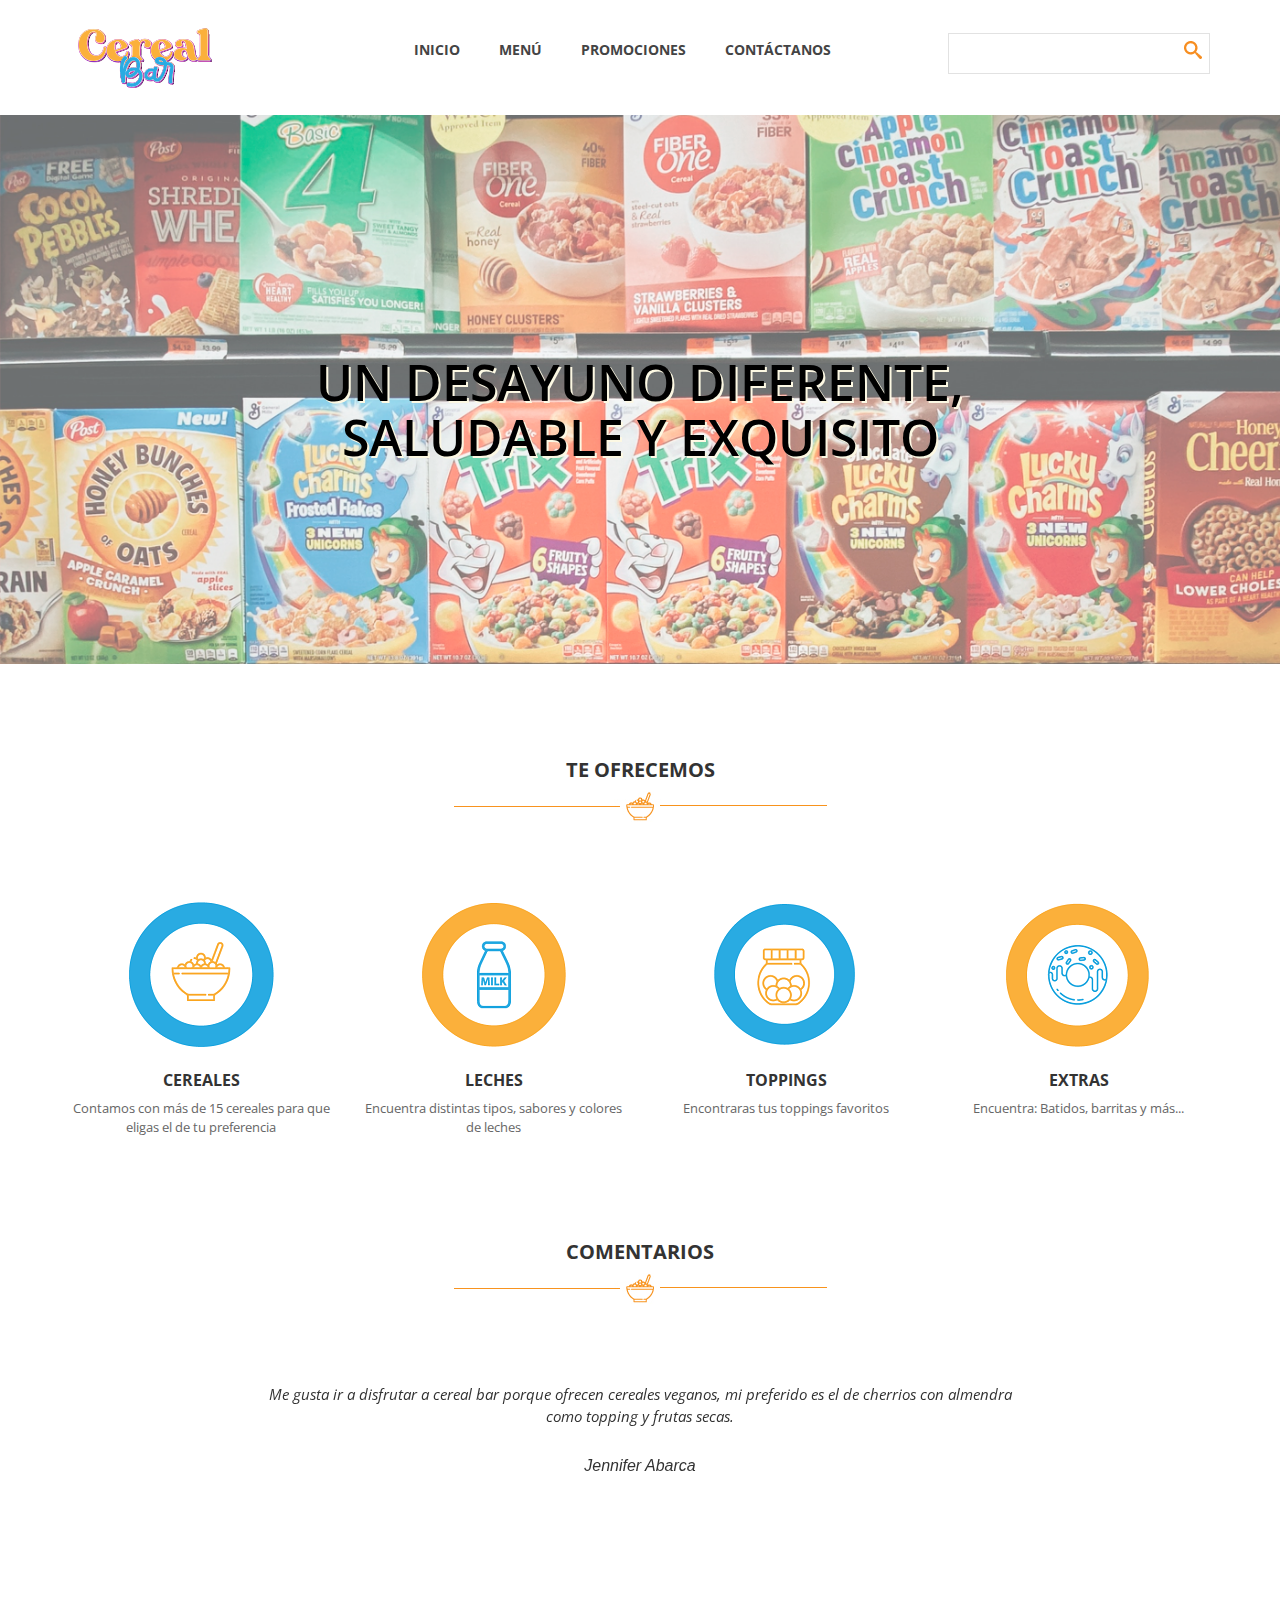
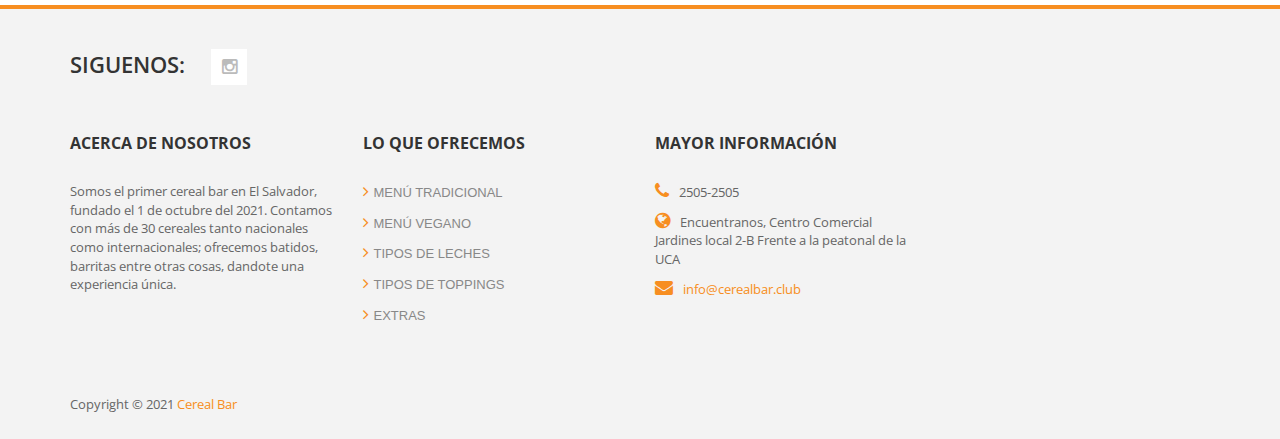
<file: index.html>
<!DOCTYPE html>
<!--[if lt IE 7]>      <html class="no-js lt-ie9 lt-ie8 lt-ie7"> <![endif]-->
<!--[if IE 7]>         <html class="no-js lt-ie9 lt-ie8"> <![endif]-->
<!--[if IE 8]>         <html class="no-js lt-ie9"> <![endif]-->
<!--[if gt IE 8]><!--> <html class="no-js"> <!--<![endif]-->
<!-- 

Grill Template 

http://www.templatemo.com/free-website-templates/417-grill

-->
    <head>
        <meta charset="utf-8">
        <title>Cereal Bar | Quiénes Somos</title>
        <meta name="description" content="">
        <meta name="viewport" content="width=device-width">
        
        <link href='http://fonts.googleapis.com/css?family=Open+Sans:300italic,400italic,600italic,700italic,800italic,400,300,600,700,800' rel='stylesheet' type='text/css'>

        <link rel="stylesheet" href="css/bootstrap.css">
        <link rel="stylesheet" href="css/font-awesome.css">
        <link rel="stylesheet" href="css/templatemo_style.css">
        <link rel="stylesheet" href="css/templatemo_misc.css">
        <link rel="stylesheet" href="css/flexslider.css">
        <link rel="stylesheet" href="css/testimonails-slider.css">

        <script src="js/vendor/modernizr-2.6.1-respond-1.1.0.min.js"></script>
    </head>
    <body>
        <!--[if lt IE 7]>
            <p class="chromeframe">You are using an outdated browser. <a href="http://browsehappy.com/">Upgrade your browser today</a> or <a href="http://www.google.com/chromeframe/?redirect=true">install Google Chrome Frame</a> to better experience this site.</p>
        <![endif]-->

            <header>
                <div id="main-header">
                    <div class="container">
                        <div class="row">
                            <div class="col-md-3">
                                <div class="logo">
                                    <a href="index.html"><img src="images/logo.png" title="Grill Template" alt="Grill Website Template" ></a>
                                </div>
                            </div>
                            <div class="col-md-6">
                                <div class="main-menu">
                                    <ul>
                                        <li><a href="index.html">Inicio</a></li>
                                        <li><a href="menu.html">Menú</a></li>
                                        <li><a href="promociones.html">Promociones</a></li>
                                        <li><a href="contactanos.html">Contáctanos</a></li>
                                    </ul>
                                </div>
                            </div>
                            <div class="col-md-3">
                                <div class="search-box">  
                                    <form name="search_form" method="get" class="search_form">
                                        <input id="search" type="text" />
                                        <input type="submit" id="search-button" />
                                    </form>
                                </div>
                            </div>
                        </div>
                    </div>
                </div>
            </header>
            

            <div id="slider">
                <div class="flexslider">
                  <ul class="justify-content-center slides">
                    <li>
                        <div class="slider-caption">
                        	 <br>
                          <br> 
                           <br>
                         
                            <h1>UN DESAYUNO DIFERENTE,  <br>
                          SALUDABLE Y EXQUISITO</h1>
                        </div>
                      <img src="images/Slide1.png" alt="" />
                    </li>
                    <li>
                        <div class="slider-caption">
                        	 <br>
                          <br> 
                           <br>
                          
                            <h1>Ser el mejor bar de cereles  <br>
                           a nivel nacional</h1>
                        </div>
                      <img src="images/Slide2.png" alt="" />
                    </li>
                    <li>
                        <div class="slider-caption">
                          <br>
                          <br> 
                           <br>
                          
                            <h1>LA COMIDA MÁS IMPORTANTE DEL DÍA,  <br>
                           SOLO EN CEREAL BAR</h1>
                        </div>
                      <img src="images/Slide3.png" alt="" />
                    </li>
                  </ul>
                </div>
            </div>


            <div id="services">
                <div class="container">
                    <div class="row">
                        <div class="col-md-12">
                            <div class="heading-section">
                                <h2>Te ofrecemos</h2>
                                <img src="images/under-heading.jpg" alt="" >
                            </div>
                        </div>
                    </div>
                    <div class="row">
                        <div class="col-md-3 col-sm-6">
                            <div class="service-item">
                                <div class="icon">
                                    <img src="images/Icon_cereal.png" alt="" >
                                </div>
                                <h4>Cereales</h4>
                                <p>Contamos con más de 15 cereales para que eligas el de tu preferencia</p>
                            </div>
                        </div>
                        <div class="col-md-3 col-sm-6">
                            <div class="service-item">
                                <div class="icon">
                                    <img src="images/Icon_leche.png" alt="" >
                                </div>
                                <h4>Leches</h4>
                                <p>Encuentra distintas tipos, sabores y colores de leches</p>
                            </div>
                        </div>
                        <div class="col-md-3 col-sm-6">
                            <div class="service-item">
                                <div class="icon">
                                    <img src="images/Icon_topping.png" alt="" >
                                </div>
                                <h4>Toppings</h4>
                                <p>Encontraras tus toppings favoritos</p>
                            </div>
                        </div>
                        <div class="col-md-3 col-sm-6">
                            <div class="service-item">
                                <div class="icon">
                                    <img src="images/Icon_extra.png" alt="" >
                                </div>
                                <h4>Extras</h4>
                                <p>Encuentra: Batidos, barritas y más... </p>
                            </div>
                        </div>
                    </div>
                </div>
            </div>




            <div id="testimonails">
                <div class="container">
                    <div class="row">
                        <div class="col-md-12">
                            <div class="heading-section">
                                <h2>Comentarios</h2>
                                <img src="images/under-heading.jpg" alt="" >
                            </div>
                        </div>
                    </div>
                    <div class="row">
                        <div class="col-md-8 col-md-offset-2">
                            <div class="testimonails-slider">
                              <ul class="slides">
                                <li>
                                    <div class="testimonails-content">
                                        <p>Me gusta ir a disfrutar a cereal bar porque ofrecen cereales veganos, mi preferido es el de cherrios con almendra como topping y frutas secas.</p>
                                        <h6>Jennifer Abarca</h6>
                                    </div>
                                </li>
                                <li>
                                    <div class="testimonails-content">
                                        <p>Me encanta ir a cereal bar, además de ir a disfrutar un rico cereal puedo compartir con mi familia esa experiencia unica</p>
                                        <h6>Laura Martinez</h6>
                                    </div> 
                                </li>
                                <li>
                                    <div class="testimonails-content">
                                        <p>Excelente atención, me ha encantado el trato, sin duda lo recomiendo, todo muy rico y un lugar muy limpio y agradable para disfrutar con amigos</p>
                                        <h6>Chuz Rodriguez</h6>
                                    </div>
                                </li>
                              </ul>
                            </div>
                        </div>
                    </div>
                </div>
            </div>

			<footer>
                <div class="container">
                    <div class="top-footer">
                        <div class="row">
                            <div class="col-md-3">
                                <div class="social-bottom">
                                    <span>Siguenos:</span>
                                    <ul>
                                        
                                        <li><a href="https://www.instagram.com/cerealbarsv_/" target="_blank" class="fa fa-instagram"></a></li>
                                    </ul>
                                </div>
                            </div>
                        </div>
                    </div>
                    <div class="main-footer">
                        <div class="row">
                            <div class="col-md-3">
                                <div class="about">
                                    <h4 class="footer-title">Acerca de nosotros</h4>
                                    <p>Somos el primer cereal bar en El Salvador, fundado el 1 de octubre del 2021. Contamos con más de 30 cereales tanto nacionales como internacionales; ofrecemos batidos, barritas entre otras cosas, dandote una experiencia única. 
                                    </p>
                                </div>
                            </div>
                            <div class="col-md-3">
                                <div class="shop-list">
                                    <h4 class="footer-title">Lo que ofrecemos</h4>
                                    <ul>
                                        <li><a href="menu.html"><i class="fa fa-angle-right"></i>Menú Tradicional</a></li>
                                        <li><a href="menu.html"><i class="fa fa-angle-right"></i>Menú Vegano</a></li>
                                        <li><a href="menu.html"><i class="fa fa-angle-right"></i>Tipos de leches</a></li>
                                        <li><a href="menu.html"><i class="fa fa-angle-right"></i>Tipos de toppings</a></li>
                                        <li><a href="menu.html"><i class="fa fa-angle-right"></i>Extras</a></li>
                                    </ul>
                                </div>
                            </div>
                            
                            <div class="col-md-3">
                                <div class="more-info">
                                    <h4 class="footer-title">Mayor Información</h4>
                
                                    <ul>
                                        <li><i class="fa fa-phone"></i>2505-2505</li>
                                        <li><i class="fa fa-globe"></i>Encuentranos, Centro Comercial Jardines local 2-B Frente a la peatonal de la UCA</li>
                                        <li><i class="fa fa-envelope"></i><a href="contactanos.html">info@cerealbar.club</a></li>
                                    </ul>
                                </div>
                            </div>
                        </div>
                    </div>
                    <div class="bottom-footer">
                        <p>
                        	<span>Copyright © 2021 <a href="index.html">Cereal Bar</a></span>
                        </p>
                    </div>
                    
                </div>
            </footer>

    
        <script src="js/vendor/jquery-1.11.0.min.js"></script>
        <script src="js/vendor/jquery.gmap3.min.js"></script>
        <script src="js/plugins.js"></script>
        <script src="js/main.js"></script>

    </body>
</html>
</file>
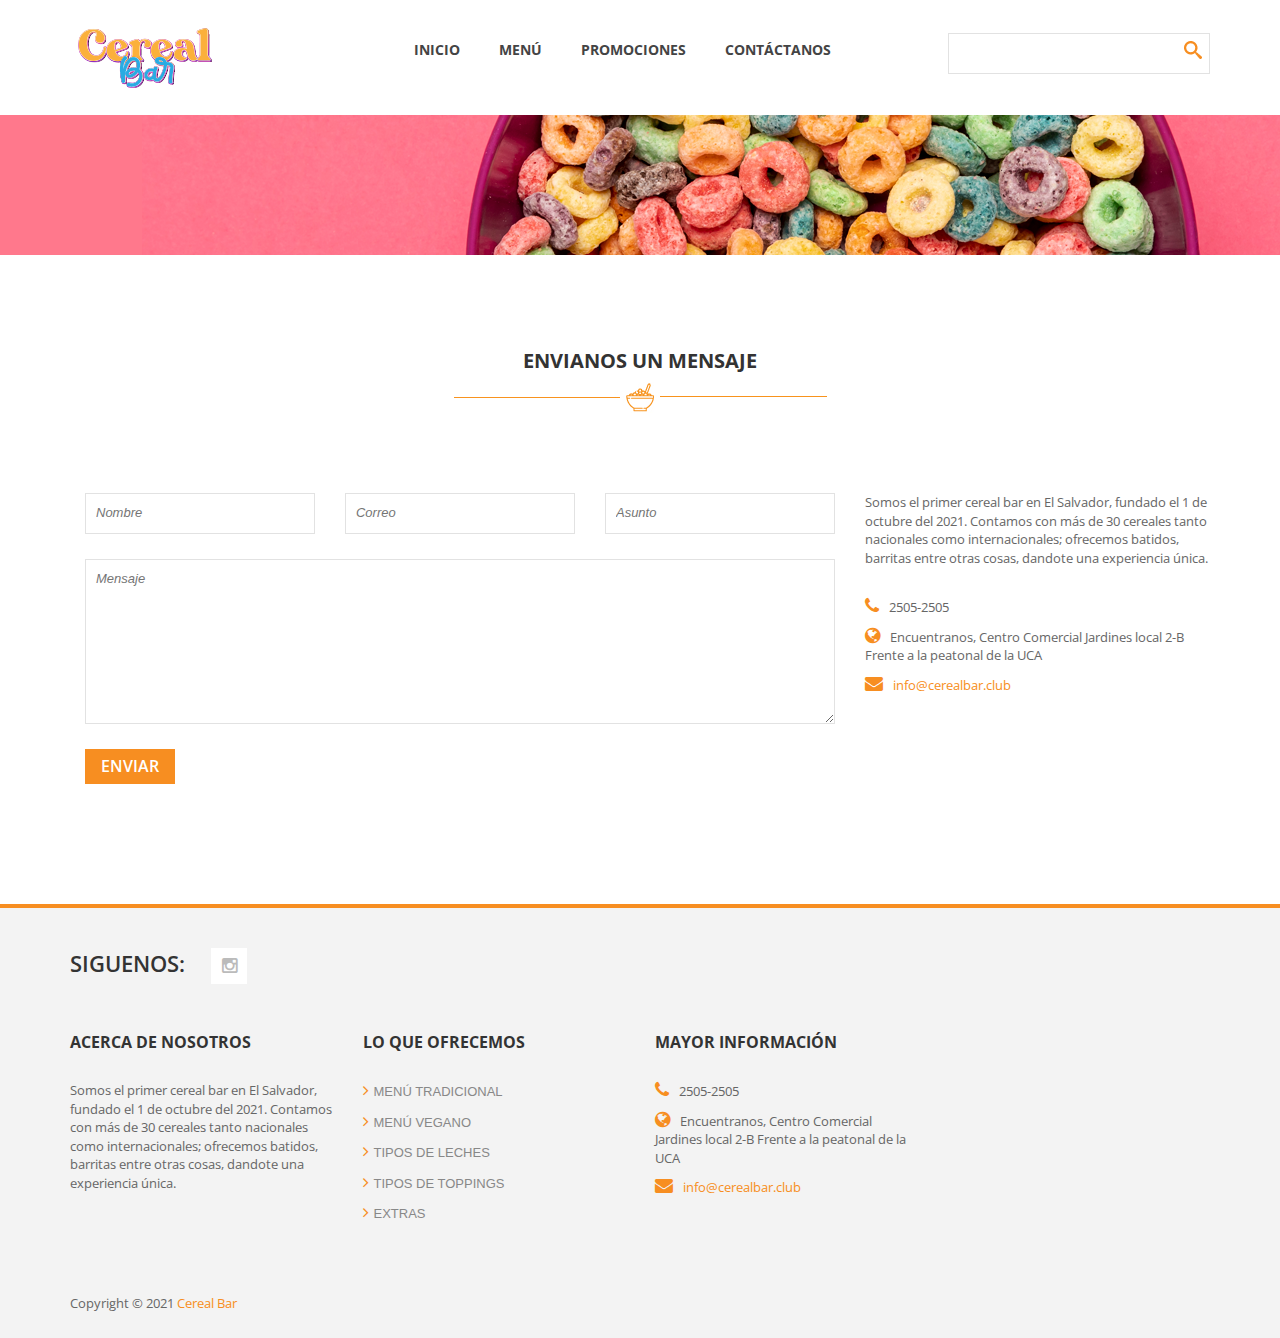
<file: contactanos.html>
<!DOCTYPE html>
<!--[if lt IE 7]>      <html class="no-js lt-ie9 lt-ie8 lt-ie7"> <![endif]-->
<!--[if IE 7]>         <html class="no-js lt-ie9 lt-ie8"> <![endif]-->
<!--[if IE 8]>         <html class="no-js lt-ie9"> <![endif]-->
<!--[if gt IE 8]><!--> <html class="no-js"> <!--<![endif]-->
<!-- 

Grill Template 

http://www.templatemo.com/free-website-templates/417-grill

-->
    <head>
        <meta charset="utf-8">
        <title>Cereal Bar | Contáctanos</title>
        <meta name="description" content="">
        <meta name="viewport" content="width=device-width">
        
        <link href='http://fonts.googleapis.com/css?family=Open+Sans:300italic,400italic,600italic,700italic,800italic,400,300,600,700,800' rel='stylesheet' type='text/css'>

        <link rel="stylesheet" href="css/bootstrap.css">
        <link rel="stylesheet" href="css/font-awesome.css">
        <link rel="stylesheet" href="css/templatemo_style.css">
        <link rel="stylesheet" href="css/templatemo_misc.css">
        <link rel="stylesheet" href="css/flexslider.css">
        <link rel="stylesheet" href="css/testimonails-slider.css">

        <script src="js/vendor/modernizr-2.6.1-respond-1.1.0.min.js"></script>
    </head>
    <body>
        <!--[if lt IE 7]>
            <p class="chromeframe">You are using an outdated browser. <a href="http://browsehappy.com/">Upgrade your browser today</a> or <a href="http://www.google.com/chromeframe/?redirect=true">install Google Chrome Frame</a> to better experience this site.</p>
        <![endif]-->

            <header>
                <div id="main-header">
                    <div class="container">
                        <div class="row">
                            <div class="col-md-3">
                                <div class="logo">
                                    <a href="index.html"><img src="images/logo.png" title="Grill Template" alt="Grill Website Template" ></a>
                                </div>
                            </div>
                            <div class="col-md-6">
                                <div class="main-menu">
                                     <ul>
                                        <li><a href="index.html">Inicio</a></li>
                                        <li><a href="menu.html">Menú</a></li>
                                        <li><a href="promociones.html">Promociones</a></li>
                                        <li><a href="contactanos.html">Contáctanos</a></li>
                                    </ul>
                                </div>
                            </div>
                            <div class="col-md-3">
                                <div class="search-box">  
                                    <form name="search_form" method="get" class="search_form">
                                        <input id="search" type="text" />
                                        <input type="submit" id="search-button" />
                                    </form>
                                </div>
                            </div>
                        </div>
                    </div>
                </div>
            </header>


            <div id="heading">
                <div class="container">
                    <div class="row">
                        <div class="col-md-12">
                            <div class="heading-content">
                            </div>
                        </div>
                    </div>
                </div>
            </div>


            <div id="product-post">
                <div class="container">
                    <div class="row">
                        <div class="col-md-12">
                            <div class="heading-section">
                                <h2>Envianos un mensaje</h2>
                                <img src="images/under-heading.jpg" alt="" >
                            </div>
                        </div>
                    </div>
                    <div id="contact-us">
                        <div class="container">
                            <div class="row">
                                <div class="product-item col-md-12">
                                    <div class="row">
                                        <div class="col-md-8">  
                                            <div class="message-form">
                                                <form id="form" action="https://formspree.io/f/xoqyzojn" method="post" class="send-message">
                                                    <div class="row">
                                                    <div class="name col-md-4">
                                                        <input type="text" name="name" id="name" placeholder="Nombre" />
                                                    </div>
                                                    <div class="email col-md-4">
                                                        <input type="text" name="email" id="email" placeholder="Correo" />
                                                    </div>
                                                    <div class="subject col-md-4">
                                                        <input type="text" name="subject" id="subject" placeholder="Asunto" />
                                                    </div>
                                                    </div>
                                                    <div class="row">        
                                                        <div class="text col-md-12">
                                                            <textarea name="text" placeholder="Mensaje"></textarea>
                                                        </div>   
                                                    </div>                              
                                                    <div class="send">
                                                        <button type="submit">Enviar</button>
                                                    </div>
                                                </form>
                                            </div>
                                        </div>
                                        <div class="col-md-4">
                                            <div class="info">
                                                <p>Somos el primer cereal bar en El Salvador, fundado el 1 de octubre del 2021. Contamos con más de 30 cereales tanto nacionales como internacionales; ofrecemos batidos, barritas entre otras cosas, dandote una experiencia única. </p>
                                                <ul>
                                                    <li><i class="fa fa-phone"></i>2505-2505</li>
                                                    <li><i class="fa fa-globe"></i>Encuentranos, Centro Comercial Jardines local 2-B Frente a la peatonal de la UCA</li>
                                                    <li><i class="fa fa-envelope"></i><a href="#">info@cerealbar.club</a></li>
                                                </ul>
                                            </div>
                                        </div>     
                                    </div>
                                </div>
                            </div>
                        </div>
                    </div>
                </div>
            </div>


            <footer>
                <div class="container">
                    <div class="top-footer">
                        <div class="row">
                            <div class="col-md-3">
                                <div class="social-bottom">
                                    <span>Siguenos:</span>
                                    <ul>
                                      
                                        <li><a href="https://www.instagram.com/cerealbarsv_/" target="_blank" class="fa fa-instagram"></a></li>
                                    </ul>
                                </div>
                            </div>
                        </div>
                    </div>
                    <div class="main-footer">
                        <div class="row">
                            <div class="col-md-3">
                                <div class="about">
                                    <h4 class="footer-title">Acerca de nosotros</h4>
                                    <p>Somos el primer cereal bar en El Salvador, fundado el 1 de octubre del 2021. Contamos con más de 30 cereales tanto nacionales como internacionales; ofrecemos batidos, barritas entre otras cosas, dandote una experiencia única. 
                                    </p>
                                </div>
                            </div>
                            <div class="col-md-3">
                                <div class="shop-list">
                                    <h4 class="footer-title">Lo que ofrecemos</h4>
                                    <ul>
                                        <li><a href="menu.html"><i class="fa fa-angle-right"></i>Menú Tradicional</a></li>
                                        <li><a href="menu.html"><i class="fa fa-angle-right"></i>Menú Vegano</a></li>
                                        <li><a href="menu.html"><i class="fa fa-angle-right"></i>Tipos de leches</a></li>
                                        <li><a href="menu.html"><i class="fa fa-angle-right"></i>Tipos de toppings</a></li>
                                        <li><a href="menu.html"><i class="fa fa-angle-right"></i>Extras</a></li>
                                    </ul>
                                </div>
                            </div>
                            
                            <div class="col-md-3">
                                <div class="more-info">
                                    <h4 class="footer-title">Mayor Información</h4>
                
                                    <ul>
                                        <li><i class="fa fa-phone"></i>2505-2505</li>
                                        <li><i class="fa fa-globe"></i>Encuentranos, Centro Comercial Jardines local 2-B Frente a la peatonal de la UCA</li>
                                        <li><i class="fa fa-envelope"></i><a href="#">info@cerealbar.club</a></li>
                                    </ul>
                                </div>
                            </div>
                        </div>
                    </div>
                    <div class="bottom-footer">
                        <p>
                            <span>Copyright © 2021 <a href="index.html">Cereal Bar</a></span>
                        </p>
                    </div>
                    
                </div>
            </footer>

        <script src="js/vendor/jquery-1.11.0.min.js"></script>
        <script src="js/plugins.js"></script>
        <script src="js/main.js"></script>

    
        <script>
            const $form = document.querySelector('#form')
            $form.addEventListener('submit', handleSubmit)

            async function handleSubmit(event){
                event.preventDefault()
                const form = new FormData(this) 
                const response = await fetch(this.action,{
                    method: this.method,
                    body: form,
                    headers: {
                        'Accept': 'application/json'
                    }
                })
                if(response.ok){
                    this.reset()
                    alert('Gracias por contactarnos, en breve estaremos contestando tu mensaje')
                }
            }
        </script>

    </body>
</html>
</file>
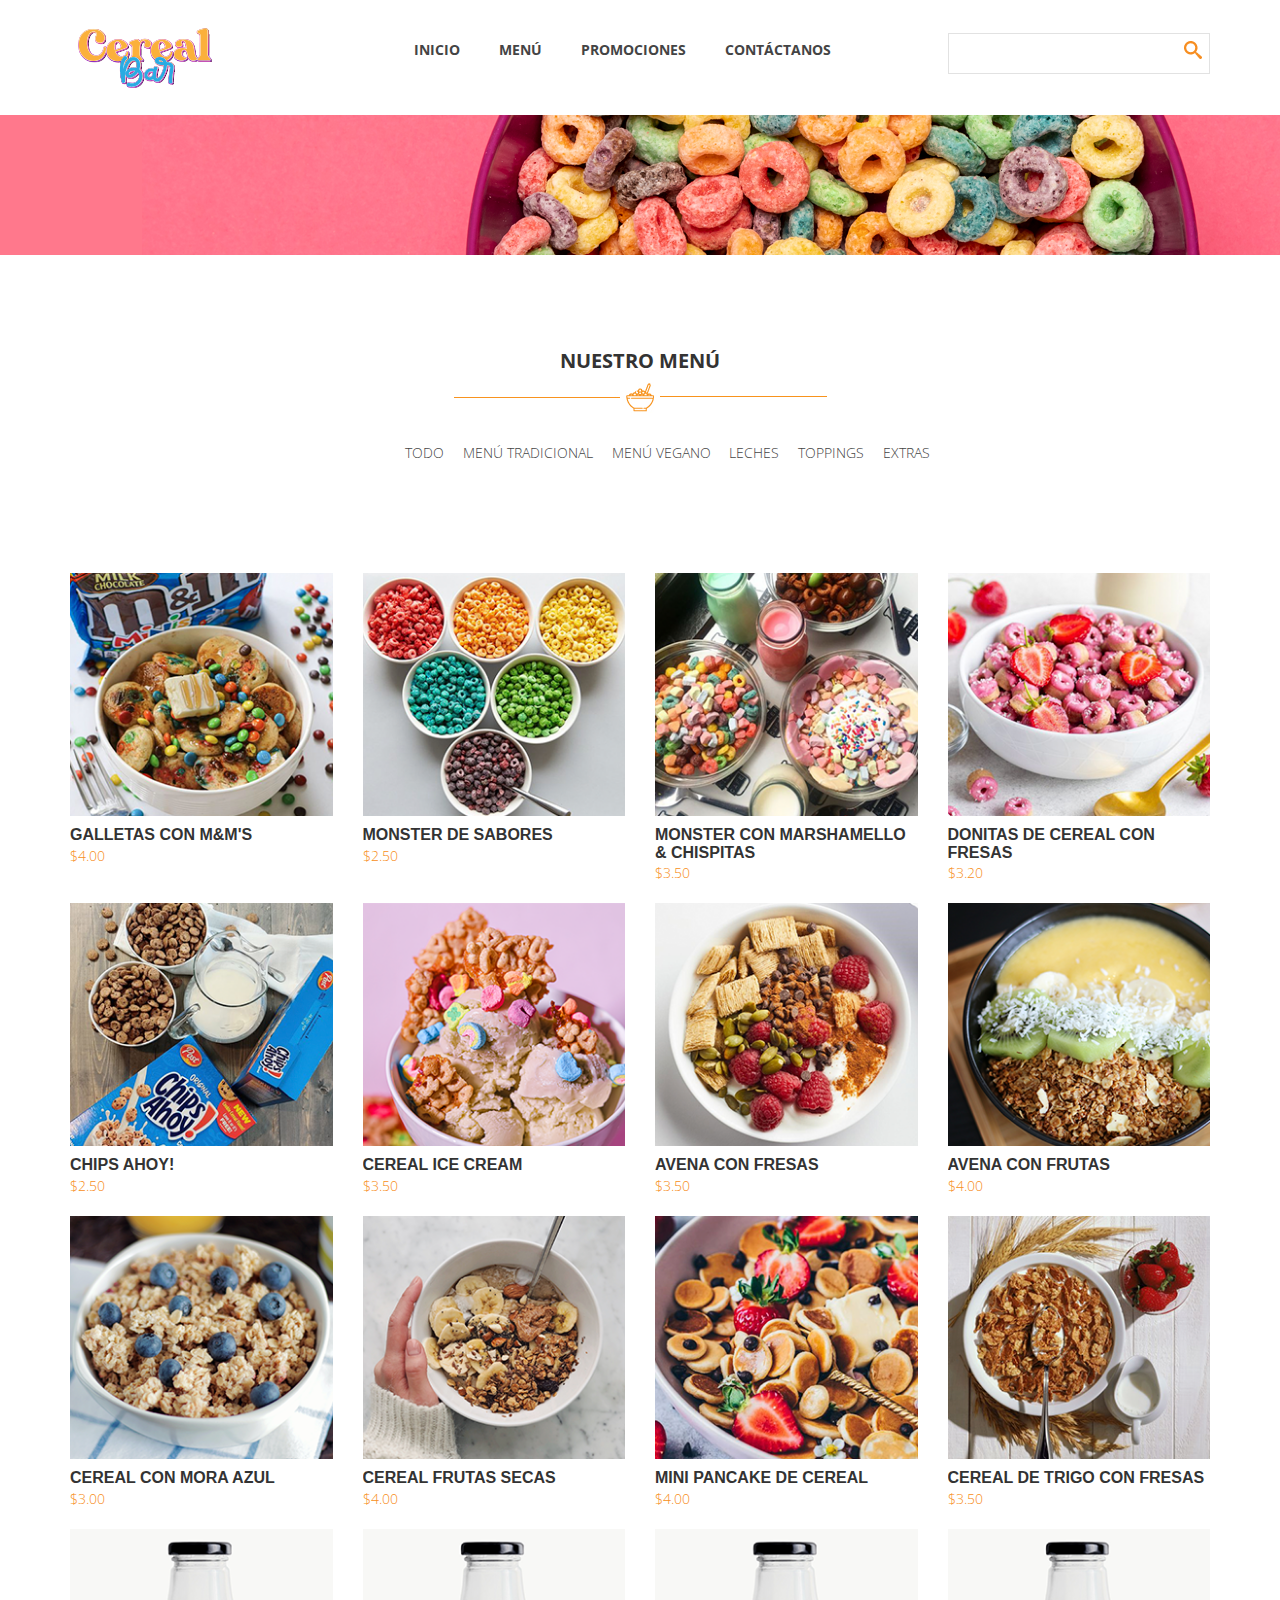
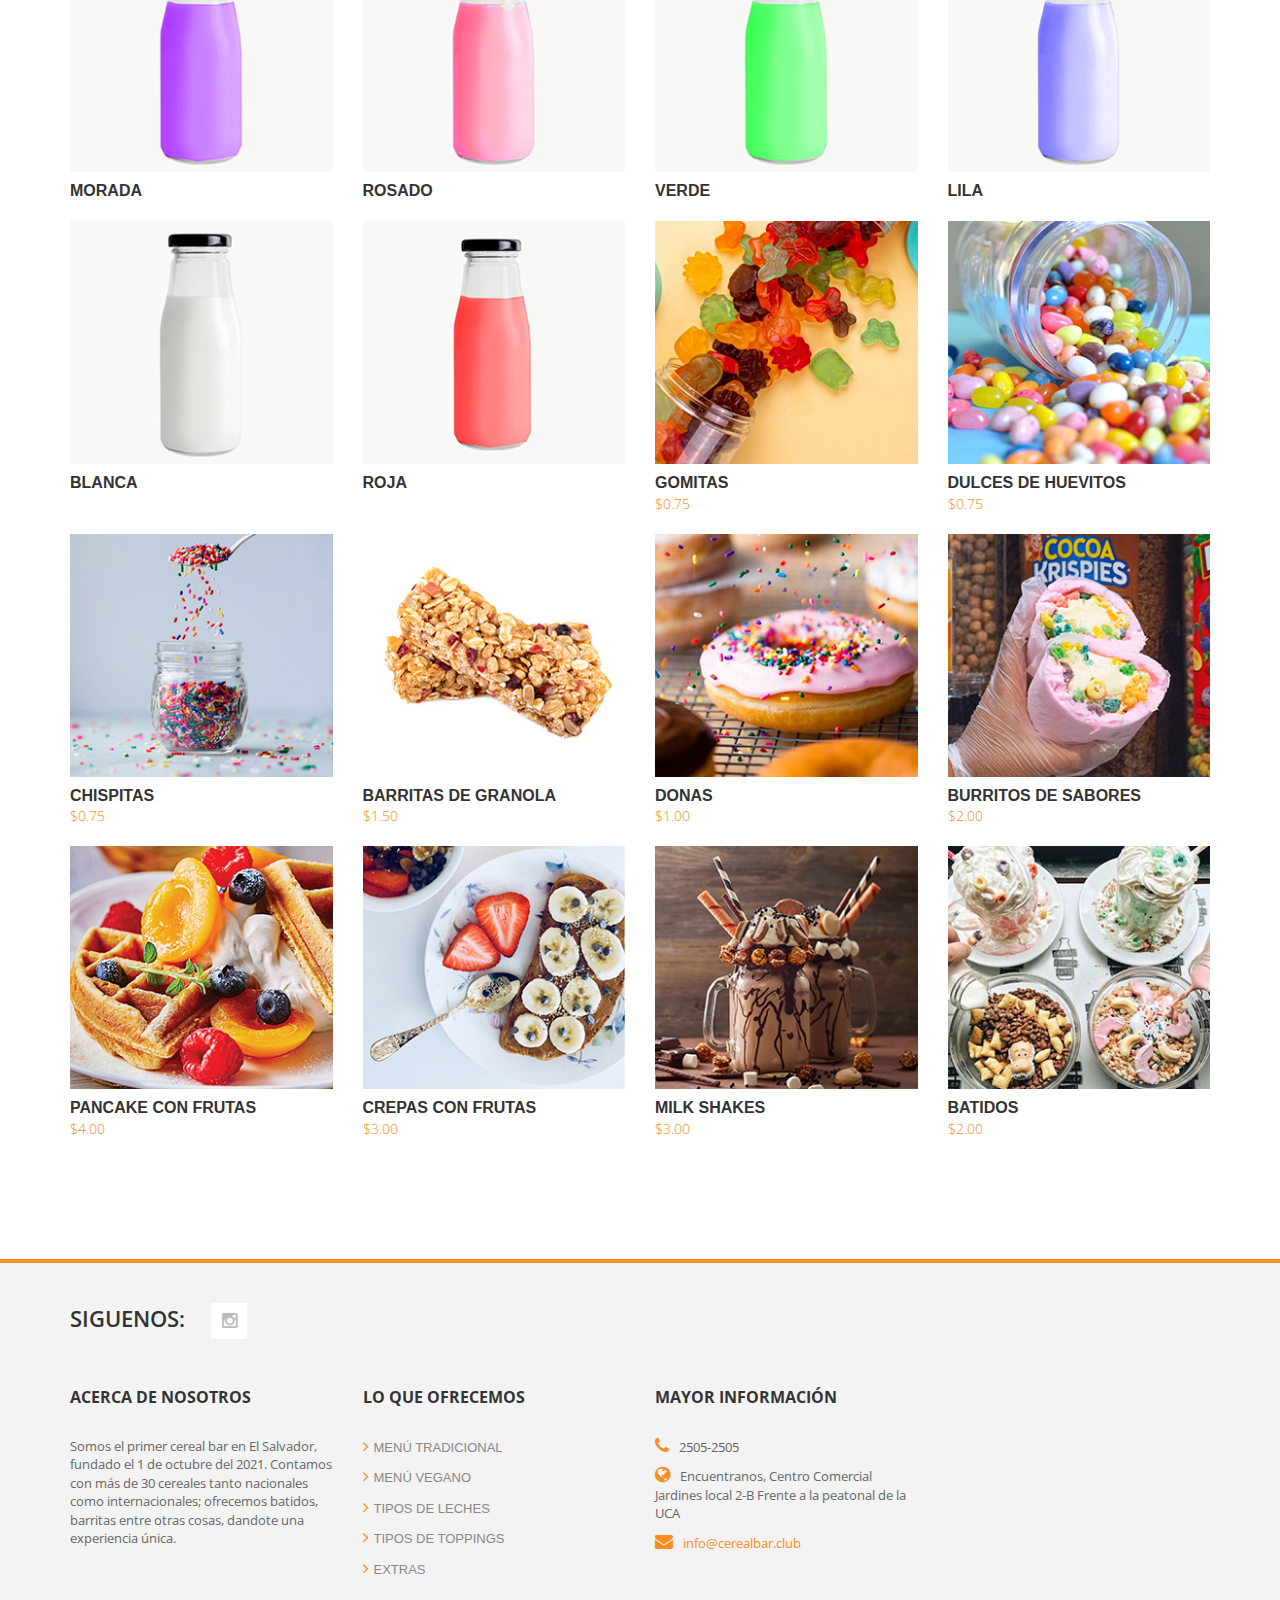
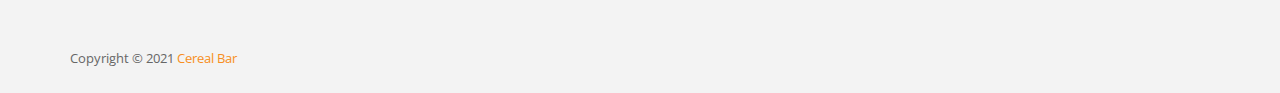
<file: menu.html>
<!DOCTYPE html>
<!--[if lt IE 7]>      <html class="no-js lt-ie9 lt-ie8 lt-ie7"> <![endif]-->
<!--[if IE 7]>         <html class="no-js lt-ie9 lt-ie8"> <![endif]-->
<!--[if IE 8]>         <html class="no-js lt-ie9"> <![endif]-->
<!--[if gt IE 8]><!--> <html class="no-js"> <!--<![endif]-->
<!-- 

Grill Template 

http://www.templatemo.com/free-website-templates/417-grill

-->
    <head>
        <meta charset="utf-8">
        <title>Cereal Bar | Menú</title>
        <meta name="description" content="">
        <meta name="viewport" content="width=device-width">
        
        <link href='http://fonts.googleapis.com/css?family=Open+Sans:300italic,400italic,600italic,700italic,800italic,400,300,600,700,800' rel='stylesheet' type='text/css'>

        <link rel="stylesheet" href="css/bootstrap.css">
        <link rel="stylesheet" href="css/font-awesome.css">
        <link rel="stylesheet" href="css/templatemo_style.css">
        <link rel="stylesheet" href="css/templatemo_misc.css">
        <link rel="stylesheet" href="css/flexslider.css">
        <link rel="stylesheet" href="css/testimonails-slider.css">

        <script src="js/vendor/modernizr-2.6.1-respond-1.1.0.min.js"></script>
    </head>
    <body>
        <!--[if lt IE 7]>
            <p class="chromeframe">You are using an outdated browser. <a href="http://browsehappy.com/">Upgrade your browser today</a> or <a href="http://www.google.com/chromeframe/?redirect=true">install Google Chrome Frame</a> to better experience this site.</p>
        <![endif]-->

            <header>
                <div id="main-header">
                    <div class="container">
                        <div class="row">
                            <div class="col-md-3">
                                <div class="logo">
                                    <a href="index.html"><img src="images/logo.png" title="Grill Template" alt="Grill Website Template" ></a>
                                </div>
                            </div>
                            <div class="col-md-6">
                                <div class="main-menu">
                                      <ul>
                                        <li><a href="index.html">Inicio</a></li>
                                        <li><a href="menu.html">Menú</a></li>
                                        <li><a href="promociones.html">Promociones</a></li>
                                        <li><a href="contactanos.html">Contáctanos</a></li>
                                    </ul>
                                </div>
                            </div>
                            <div class="col-md-3">
                                <div class="search-box">  
                                    <form name="search_form" method="get" class="search_form">
                                        <input id="search" type="text" />
                                        <input type="submit" id="search-button" />
                                    </form>
                                </div>
                            </div>
                        </div>
                    </div>
                </div>
            </header>


            <div id="heading">
                <div class="container">
                    <div class="row">
                        <div class="col-md-12">
                            <div class="heading-content">
                            </div>
                        </div>
                    </div>
                </div>
            </div>





            <div id="products-post">
                <div class="container">
                    <div class="row">
                        <div class="col-md-12">
                            <div id="product-heading">
                                <h2>Nuestro menú</h2>
                                <img src="images/under-heading.jpg" alt="" >
                            </div>
                        </div>
                    </div>
                    <div class="row">
                        <div class="filters col-md-12 col-xs-12">
                            <ul id="filters" class="clearfix">
                                <li><span class="filter" data-filter="all">Todo</span></li>
                                <li><span class="filter" data-filter=".tradicional">Menú tradicional</span></li>
                                <li><span class="filter" data-filter=".vegano">Menú vegano</span></li>
                                <li><span class="filter" data-filter=".leches">Leches</span></li>
                                <li><span class="filter" data-filter=".toppings">Toppings</span></li>
                                <li><span class="filter" data-filter=".extras">Extras</span></li>
                            </ul>
                        </div>
                    </div>
                    <div class="row" id="Container">
                        <div class="col-md-3 col-sm-6 mix portfolio-item tradicional">       
                            <div class="portfolio-wrapper">                
                                <div class="portfolio-thumb">
                                    <img src="images/prod01.png" alt="" />
                                    <div class="hover">
                                        <div class="hover-iner">
                                        </div>
                                    </div>
                                </div>  
                                <div class="label-text">
                                    <h3>Galletas con M&M's</h3>
                                    <span class="text-category">$4.00</span>
                                </div>
                            </div>          
                        </div>
                        <div class="col-md-3 col-sm-6 mix portfolio-item tradicional">       
                            <div class="portfolio-wrapper">                
                                <div class="portfolio-thumb">
                                    <img src="images/prod02.png" alt="" />
                                    <div class="hover">
                                        <div class="hover-iner">
                                        </div>
                                    </div>
                                </div>  
                                <div class="label-text">
                                    <h3>Monster de sabores</h3>
                                    <span class="text-category">$2.50</span>
                                </div>
                            </div>          
                        </div>
                        <div class="col-md-3 col-sm-6 mix portfolio-item tradicional">       
                            <div class="portfolio-wrapper">                
                                <div class="portfolio-thumb">
                                    <img src="images/prod03.png" alt="" />
                                    <div class="hover">
                                        <div class="hover-iner">
                                        </div>
                                    </div>
                                </div>  
                                <div class="label-text">
                                    <h3>Monster con Marshamello & Chispitas</h3>
                                    <span class="text-category">$3.50</span>
                                </div>
                            </div>          
                        </div>
                        <div class="col-md-3 col-sm-6 mix portfolio-item tradicional">       
                            <div class="portfolio-wrapper">                
                                <div class="portfolio-thumb">
                                    <img src="images/prod04.png" alt="" />
                                    <div class="hover">
                                        <div class="hover-iner">
                                        </div>
                                    </div>
                                </div>  
                                <div class="label-text">
                                    <h3>Donitas de cereal con Fresas</h3>
                                    <span class="text-category">$3.20</span>
                                </div>
                            </div>          
                        </div>
                        <div class="col-md-3 col-sm-6 mix portfolio-item tradicional">       
                            <div class="portfolio-wrapper">                
                                <div class="portfolio-thumb">
                                    <img src="images/prod05.png" alt="" />
                                    <div class="hover">
                                        <div class="hover-iner">
                                        </div>
                                    </div>
                                </div>  
                                <div class="label-text">
                                    <h3>Chips AHoy!</h3>
                                    <span class="text-category">$2.50</span>
                                </div>
                            </div>          
                        </div>
                        <div class="col-md-3 col-sm-6 mix portfolio-item tradicional">       
                            <div class="portfolio-wrapper">                
                                <div class="portfolio-thumb">
                                    <img src="images/prod06.png" alt="" />
                                    <div class="hover">
                                        <div class="hover-iner">
                                        </div>
                                    </div>
                                </div>  
                                <div class="label-text">
                                    <h3>Cereal Ice cream</h3>
                                    <span class="text-category">$3.50</span>
                                </div>
                            </div>          
                        </div>
                        <div class="col-md-3 col-sm-6 mix portfolio-item vegano">       
                            <div class="portfolio-wrapper">                
                                <div class="portfolio-thumb">
                                    <img src="images/prod07.png" alt="" />
                                    <div class="hover">
                                        <div class="hover-iner">
                                        </div>
                                    </div>
                                </div>  
                                <div class="label-text">
                                    <h3>Avena con Fresas</h3>
                                    <span class="text-category">$3.50</span>
                                </div>
                            </div>          
                        </div>
                        <div class="col-md-3 col-sm-6 mix portfolio-item vegano">       
                            <div class="portfolio-wrapper">                
                                <div class="portfolio-thumb">
                                    <img src="images/prod08.png" alt="" />
                                    <div class="hover">
                                        <div class="hover-iner">
                                        </div>
                                    </div>
                                </div>  
                                <div class="label-text">
                                    <h3>Avena con Frutas</h3>
                                    <span class="text-category">$4.00</span>
                                </div>
                            </div>          
                        </div>
                        <div class="col-md-3 col-sm-6 mix portfolio-item vegano">       
                            <div class="portfolio-wrapper">                
                                <div class="portfolio-thumb">
                                    <img src="images/prod09.png" alt="" />
                                    <div class="hover">
                                        <div class="hover-iner">
                                        </div>
                                    </div>
                                </div>  
                                <div class="label-text">
                                    <h3>Cereal con mora azul</h3>
                                    <span class="text-category">$3.00</span>
                                </div>
                            </div>          
                        </div>
                        <div class="col-md-3 col-sm-6 mix portfolio-item vegano">       
                            <div class="portfolio-wrapper">                
                                <div class="portfolio-thumb">
                                    <img src="images/prod10.png" alt="" />
                                    <div class="hover">
                                        <div class="hover-iner">
                                        </div>
                                    </div>
                                </div>  
                                <div class="label-text">
                                    <h3>Cereal frutas secas</h3>
                                    <span class="text-category">$4.00</span>
                                </div>
                            </div>          
                        </div>
                        <div class="col-md-3 col-sm-6 mix portfolio-item vegano">       
                            <div class="portfolio-wrapper">                
                                <div class="portfolio-thumb">
                                    <img src="images/prod11.png" alt="" />
                                    <div class="hover">
                                        <div class="hover-iner">
                                        </div>
                                    </div>
                                </div>  
                                <div class="label-text">
                                    <h3>Mini pancake de cereal</h3>
                                    <span class="text-category">$4.00</span>
                                </div>
                            </div>          
                        </div>
                        <div class="col-md-3 col-sm-6 mix portfolio-item vegano">       
                            <div class="portfolio-wrapper">                
                                <div class="portfolio-thumb">
                                    <img src="images/prod12.png" alt="" />
                                    <div class="hover">
                                        <div class="hover-iner">
                                        </div>
                                    </div>
                                </div>  
                                <div class="label-text">
                                    <h3>Cereal de trigo con fresas</h3>
                                    <span class="text-category">$3.50</span>
                                </div>
                            </div>          
                        </div>
                        <div class="col-md-3 col-sm-6 mix portfolio-item leches">       
                            <div class="portfolio-wrapper">                
                                <div class="portfolio-thumb">
                                    <img src="images/prod13.png" alt="" />
                                    <div class="hover">
                                        <div class="hover-iner">
                                        </div>
                                    </div>
                                </div>  
                                <div class="label-text">
                                    <h3>Morada</h3>
                                
                                </div>
                            </div>          
                        </div>
                        <div class="col-md-3 col-sm-6 mix portfolio-item leches">       
                            <div class="portfolio-wrapper">                
                                <div class="portfolio-thumb">
                                    <img src="images/prod14.png" alt="" />
                                    <div class="hover">
                                        <div class="hover-iner">
                                        </div>
                                    </div>
                                </div>  
                                <div class="label-text">
                                    <h3>Rosado</h3>
                                    
                                </div>
                            </div>          
                        </div>
                        <div class="col-md-3 col-sm-6 mix portfolio-item leches">       
                            <div class="portfolio-wrapper">                
                                <div class="portfolio-thumb">
                                    <img src="images/prod15.png" alt="" />
                                    <div class="hover">
                                        <div class="hover-iner">
                                        </div>
                                    </div>
                                </div>  
                                <div class="label-text">
                                    <h3>Verde</h3>
                                    
                                </div>
                            </div>          
                        </div>
                        <div class="col-md-3 col-sm-6 mix portfolio-item leches">       
                            <div class="portfolio-wrapper">                
                                <div class="portfolio-thumb">
                                    <img src="images/prod16.png" alt="" />
                                    <div class="hover">
                                        <div class="hover-iner">
                                        </div>
                                    </div>
                                </div>  
                                <div class="label-text">
                                    <h3>Lila</h3>
                                    
                                </div>
                            </div>          
                        </div>
                        <div class="col-md-3 col-sm-6 mix portfolio-item leches">       
                            <div class="portfolio-wrapper">                
                                <div class="portfolio-thumb">
                                    <img src="images/prod17.png" alt="" />
                                    <div class="hover">
                                        <div class="hover-iner">
                                        </div>
                                    </div>
                                </div>  
                                <div class="label-text">
                                    <h3>Blanca</h3>
                                 
                                </div>
                            </div>          
                        </div>
                        <div class="col-md-3 col-sm-6 mix portfolio-item leches">       
                            <div class="portfolio-wrapper">                
                                <div class="portfolio-thumb">
                                    <img src="images/prod18.png" alt="" />
                                    <div class="hover">
                                        <div class="hover-iner">
                                        </div>
                                    </div>
                                </div>  
                                <div class="label-text">
                                    <h3>Roja</h3>
                                    
                                </div>
                            </div>          
                        </div>
                        <div class="col-md-3 col-sm-6 mix portfolio-item toppings">       
                            <div class="portfolio-wrapper">                
                                <div class="portfolio-thumb">
                                    <img src="images/prod19.png" alt="" />
                                    <div class="hover">
                                        <div class="hover-iner">
                                        </div>
                                    </div>
                                </div>  
                                <div class="label-text">
                                    <h3>Gomitas</h3>
                                    <span class="text-category">$0.75</span>
                                </div>
                            </div>          
                        </div>
                        <div class="col-md-3 col-sm-6 mix portfolio-item toppings">       
                            <div class="portfolio-wrapper">                
                                <div class="portfolio-thumb">
                                    <img src="images/prod20.png" alt="" />
                                    <div class="hover">
                                        <div class="hover-iner">
                                        </div>
                                    </div>
                                </div>  
                                <div class="label-text">
                                    <h3>Dulces de huevitos</h3>
                                    <span class="text-category">$0.75</span>
                                </div>
                            </div>          
                        </div>
                        <div class="col-md-3 col-sm-6 mix portfolio-item toppings">       
                            <div class="portfolio-wrapper">                
                                <div class="portfolio-thumb">
                                    <img src="images/prod21.png" alt="" />
                                    <div class="hover">
                                        <div class="hover-iner">
                                        </div>
                                    </div>
                                </div>  
                                <div class="label-text">
                                    <h3>Chispitas</h3>
                                    <span class="text-category">$0.75</span>
                                </div>
                            </div>          
                        </div>
                        <div class="col-md-3 col-sm-6 mix portfolio-item extras">       
                            <div class="portfolio-wrapper">                
                                <div class="portfolio-thumb">
                                    <img src="images/prod22.png" alt="" />
                                    <div class="hover">
                                        <div class="hover-iner">
                                        </div>
                                    </div>
                                </div>  
                                <div class="label-text">
                                    <h3>Barritas de granola</h3>
                                    <span class="text-category">$1.50</span>
                                </div>
                            </div>          
                        </div>
                        <div class="col-md-3 col-sm-6 mix portfolio-item extras">       
                            <div class="portfolio-wrapper">                
                                <div class="portfolio-thumb">
                                    <img src="images/prod23.png" alt="" />
                                    <div class="hover">
                                        <div class="hover-iner">
                                        </div>
                                    </div>
                                </div>  
                                <div class="label-text">
                                    <h3>Donas</h3>
                                    <span class="text-category">$1.00</span>
                                </div>
                            </div>          
                        </div>
                        <div class="col-md-3 col-sm-6 mix portfolio-item extras">       
                            <div class="portfolio-wrapper">                
                                <div class="portfolio-thumb">
                                    <img src="images/prod24.png" alt="" />
                                    <div class="hover">
                                        <div class="hover-iner">
                                        </div>
                                    </div>
                                </div>  
                                <div class="label-text">
                                    <h3>Burritos de sabores</h3>
                                    <span class="text-category">$2.00</span>
                                </div>
                            </div>          
                        </div>
                        <div class="col-md-3 col-sm-6 mix portfolio-item extras">       
                            <div class="portfolio-wrapper">                
                                <div class="portfolio-thumb">
                                    <img src="images/prod25.png" alt="" />
                                    <div class="hover">
                                        <div class="hover-iner">
                                        </div>
                                    </div>
                                </div>  
                                <div class="label-text">
                                    <h3>Pancake con frutas</h3>
                                    <span class="text-category">$4.00</span>
                                </div>
                            </div>          
                        </div>
                        <div class="col-md-3 col-sm-6 mix portfolio-item extras">       
                            <div class="portfolio-wrapper">                
                                <div class="portfolio-thumb">
                                    <img src="images/prod26.png" alt="" />
                                    <div class="hover">
                                        <div class="hover-iner">
                                        </div>
                                    </div>
                                </div>  
                                <div class="label-text">
                                    <h3>Crepas con frutas</h3>
                                    <span class="text-category">$3.00</span>
                                </div>
                            </div>          
                        </div>
                        <div class="col-md-3 col-sm-6 mix portfolio-item extras">       
                            <div class="portfolio-wrapper">                
                                <div class="portfolio-thumb">
                                    <img src="images/prod27.png" alt="" />
                                    <div class="hover">
                                        <div class="hover-iner">
                                        </div>
                                    </div>
                                </div>  
                                <div class="label-text">
                                    <h3>Milk Shakes</h3>
                                    <span class="text-category">$3.00</span>
                                </div>
                            </div>          
                        </div>
                        <div class="col-md-3 col-sm-6 mix portfolio-item extras">       
                            <div class="portfolio-wrapper">                
                                <div class="portfolio-thumb">
                                    <img src="images/prod28.png" alt="" />
                                    <div class="hover">
                                        <div class="hover-iner">
                                        </div>
                                    </div>
                                </div>  
                                <div class="label-text">
                                    <h3>Batidos</h3>
                                    <span class="text-category">$2.00</span>
                                </div>
                            </div>          
                        </div>
                    </div>    
                </div>
            </div>


			<footer>
                <div class="container">
                    <div class="top-footer">
                        <div class="row">
                            <div class="col-md-3">
                                <div class="social-bottom">
                                    <span>Siguenos:</span>
                                    <ul>
                                    
                                        <li><a href="https://www.instagram.com/cerealbarsv_/" target="_blank" class="fa fa-instagram"></a></li>
                                    </ul>
                                </div>
                            </div>
                        </div>
                    </div>
                    <div class="main-footer">
                        <div class="row">
                            <div class="col-md-3">
                                <div class="about">
                                    <h4 class="footer-title">Acerca de nosotros</h4>
                                    <p>Somos el primer cereal bar en El Salvador, fundado el 1 de octubre del 2021. Contamos con más de 30 cereales tanto nacionales como internacionales; ofrecemos batidos, barritas entre otras cosas, dandote una experiencia única. 
                                    </p>
                                </div>
                            </div>
                            <div class="col-md-3">
                                <div class="shop-list">
                                    <h4 class="footer-title">Lo que ofrecemos</h4>
                                    <ul>
                                        <li><a href="menu.html"><i class="fa fa-angle-right"></i>Menú Tradicional</a></li>
                                        <li><a href="menu.html"><i class="fa fa-angle-right"></i>Menú Vegano</a></li>
                                        <li><a href="menu.html"><i class="fa fa-angle-right"></i>Tipos de leches</a></li>
                                        <li><a href="menu.html"><i class="fa fa-angle-right"></i>Tipos de toppings</a></li>
                                        <li><a href="menu.html"><i class="fa fa-angle-right"></i>Extras</a></li>
                                    </ul>
                                </div>
                            </div>
                            
                            <div class="col-md-3">
                                <div class="more-info">
                                    <h4 class="footer-title">Mayor Información</h4>
                
                                    <ul>
                                        <li><i class="fa fa-phone"></i>2505-2505</li>
                                        <li><i class="fa fa-globe"></i>Encuentranos, Centro Comercial Jardines local 2-B Frente a la peatonal de la UCA</li>
                                        <li><i class="fa fa-envelope"></i><a href="contactanos.html">info@cerealbar.club</a></li>
                                    </ul>
                                </div>
                            </div>
                        </div>
                    </div>
                    <div class="bottom-footer">
                        <p>
                            <span>Copyright © 2021 <a href="index.html">Cereal Bar</a></span>
                        </p>
                    </div>
                    
                </div>
            </footer>

    
        <script src="js/vendor/jquery-1.11.0.min.js"></script>
        <script src="js/vendor/jquery.gmap3.min.js"></script>
        <script src="js/plugins.js"></script>
        <script src="js/main.js"></script>

    </body>
</html>
</file>
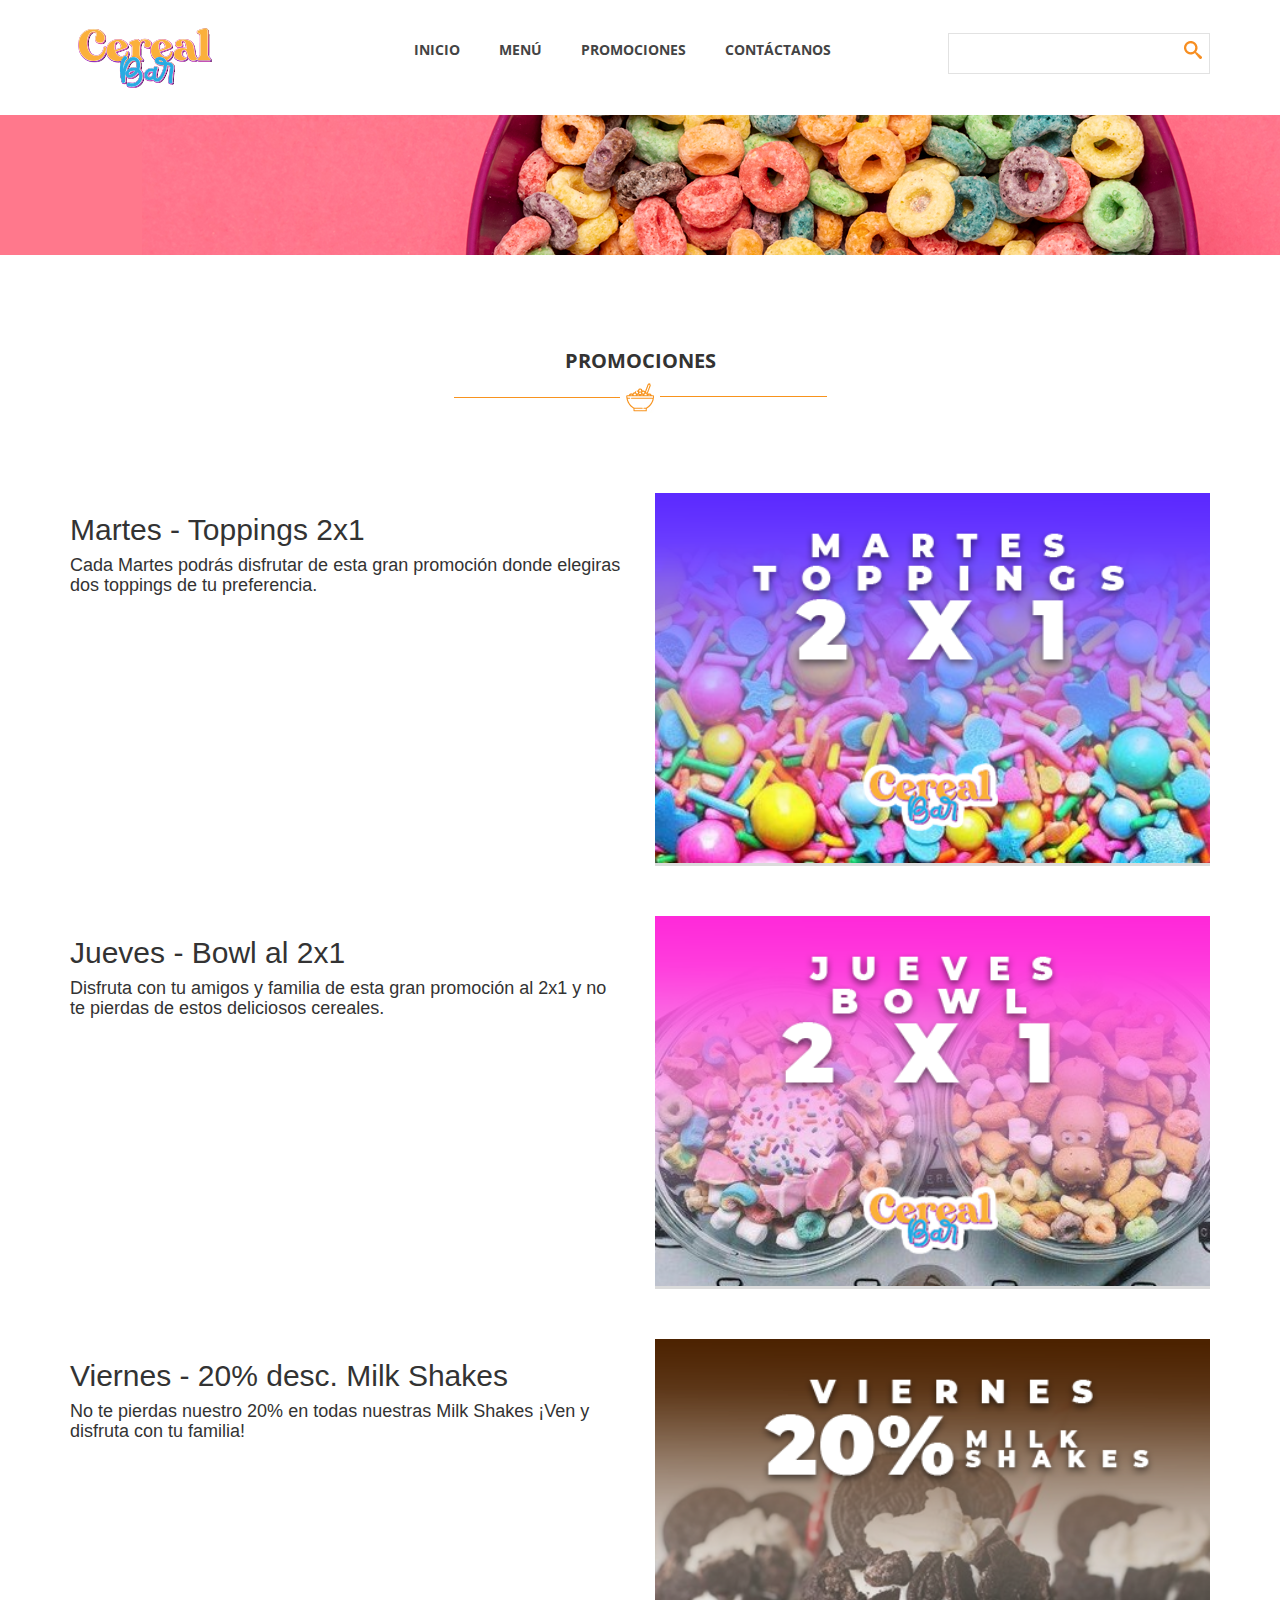
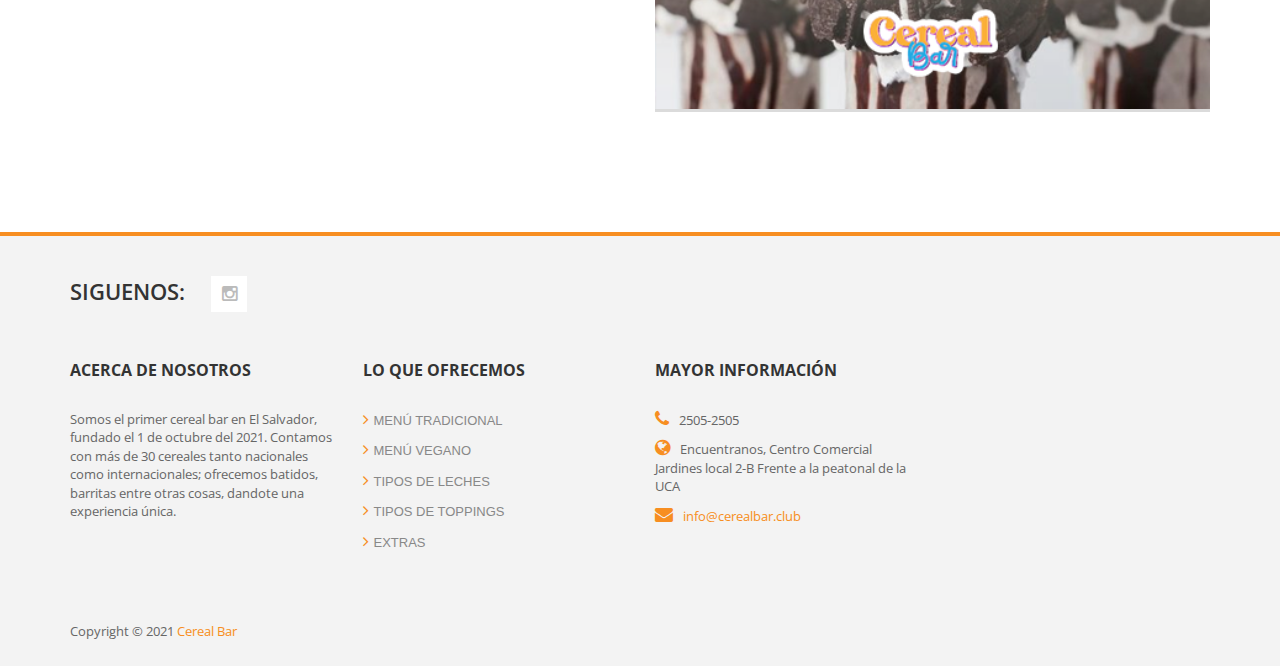
<file: promociones.html>
<!DOCTYPE html>
<!--[if lt IE 7]>      <html class="no-js lt-ie9 lt-ie8 lt-ie7"> <![endif]-->
<!--[if IE 7]>         <html class="no-js lt-ie9 lt-ie8"> <![endif]-->
<!--[if IE 8]>         <html class="no-js lt-ie9"> <![endif]-->
<!--[if gt IE 8]><!--> <html class="no-js"> <!--<![endif]-->
<!-- 

Grill Template 

http://www.templatemo.com/free-website-templates/417-grill

-->
    <head>
        <meta charset="utf-8">
        <title>Cereal Bar | Promociones</title>
        <meta name="description" content="">
        <meta name="viewport" content="width=device-width">
        
        <link href='http://fonts.googleapis.com/css?family=Open+Sans:300italic,400italic,600italic,700italic,800italic,400,300,600,700,800' rel='stylesheet' type='text/css'>

        <link rel="stylesheet" href="css/bootstrap.css">
        <link rel="stylesheet" href="css/font-awesome.css">
        <link rel="stylesheet" href="css/templatemo_style.css">
        <link rel="stylesheet" href="css/templatemo_misc.css">
        <link rel="stylesheet" href="css/flexslider.css">
        <link rel="stylesheet" href="css/testimonails-slider.css">

        <script src="js/vendor/modernizr-2.6.1-respond-1.1.0.min.js"></script>
    </head>
    <body>
        <!--[if lt IE 7]>
            <p class="chromeframe">You are using an outdated browser. <a href="http://browsehappy.com/">Upgrade your browser today</a> or <a href="http://www.google.com/chromeframe/?redirect=true">install Google Chrome Frame</a> to better experience this site.</p>
        <![endif]-->

            <header>
                <div id="main-header">
                    <div class="container">
                        <div class="row">
                            <div class="col-md-3">
                                <div class="logo">
                                    <a href="index.html"><img src="images/logo.png" title="Grill Template" alt="Grill Website Template" ></a>
                                </div>
                            </div>
                            <div class="col-md-6">
                                <div class="main-menu">
                                      <ul>
                                        <li><a href="index.html">Inicio</a></li>
                                        <li><a href="menu.html">Menú</a></li>
                                        <li><a href="promociones.html">Promociones</a></li>
                                        <li><a href="contactanos.html">Contáctanos</a></li>
                                    </ul>
                                </div>
                            </div>
                            <div class="col-md-3">
                                <div class="search-box">  
                                    <form name="search_form" method="get" class="search_form">
                                        <input id="search" type="text" />
                                        <input type="submit" id="search-button" />
                                    </form>
                                </div>
                            </div>
                        </div>
                    </div>
                </div>
            </header>


            <div id="heading">
                <div class="container">
                    <div class="row">
                        <div class="col-md-12">
                            <div class="heading-content">
                            </div>
                        </div>
                    </div>
                </div>
            </div>


            <div id="timeline-post">
                <div class="container">
                    <div class="row">
                        <div class="col-md-12">
                            <div class="heading-section">
                                <h2>Promociones</h2>
                                <img src="images/under-heading.jpg" alt="" >
                            </div>
                        </div>
                    </div>
                    
                    <div class="row">
                        <div class="col-md-6">
                        	<h2>Martes - Toppings 2x1</h2>
                            <h4>Cada Martes podrás disfrutar de esta gran promoción donde elegiras dos toppings de tu preferencia.</h4>
                        </div>
                        <div class="col-md-2 col-sm-4">
                            <div class="timeline-thumb">
                                <div class="thumb">
                                    <img src="images/prom1.png" alt="">
                                </div>
                                <div class="overlay">
                                    <div class="timeline-caption">
                                    </div>
                                 </div>
                             </div>
                        </div>
                    </div>
                    
                    <div class="space50"></div>
                    
                    <div class="row">
                        <div class="col-md-6">
                            <h2>Jueves - Bowl al 2x1</h2>
                            <h4>Disfruta con tu amigos y familia de esta gran promoción al 2x1 y no te pierdas de estos deliciosos cereales.</h4>
                        </div>

                        <div class="col-md-2 col-sm-4">
                            <div class="timeline-thumb">
                                <div class="thumb">
                                    <img src="images/prom2.png" alt="">
                                </div>
                                <div class="overlay">
                                    <div class="timeline-caption">
                                    </div>
                                 </div>
                             </div>
                        </div>
                    </div>

                    <div class="space50"></div>
                    
                    <div class="row">
                        <div class="col-md-6">
                            <h2>Viernes - 20% desc. Milk Shakes</h2>
                            <h4>No te pierdas nuestro 20% en todas nuestras Milk Shakes ¡Ven y disfruta con tu familia!</h4>
                        </div>

                        <div class="col-md-2 col-sm-4">
                            <div class="timeline-thumb">
                                <div class="thumb">
                                    <img src="images/prom3.png" alt="">
                                </div>
                                <div class="overlay">
                                    <div class="timeline-caption">
                                    </div>
                                 </div>
                             </div>
                        </div>
                    </div>
                </div>
            </div>



            <footer>
                <div class="container">
                    <div class="top-footer">
                        <div class="row">
                            <div class="col-md-3">
                                <div class="social-bottom">
                                    <span>Siguenos:</span>
                                    <ul>
                                        
                                        <li><a href="https://www.instagram.com/cerealbarsv_/" target="_blank" class="fa fa-instagram"></a></li>
                                    </ul>
                                </div>
                            </div>
                        </div>
                    </div>
                    <div class="main-footer">
                        <div class="row">
                            <div class="col-md-3">
                                <div class="about">
                                    <h4 class="footer-title">Acerca de nosotros</h4>
                                    <p>Somos el primer cereal bar en El Salvador, fundado el 1 de octubre del 2021. Contamos con más de 30 cereales tanto nacionales como internacionales; ofrecemos batidos, barritas entre otras cosas, dandote una experiencia única. 
                                    </p>
                                </div>
                            </div>
                            <div class="col-md-3">
                                <div class="shop-list">
                                    <h4 class="footer-title">Lo que ofrecemos</h4>
                                    <ul>
                                        <li><a href="menu.html"><i class="fa fa-angle-right"></i>Menú Tradicional</a></li>
                                        <li><a href="menu.html"><i class="fa fa-angle-right"></i>Menú Vegano</a></li>
                                        <li><a href="menu.html"><i class="fa fa-angle-right"></i>Tipos de leches</a></li>
                                        <li><a href="menu.html"><i class="fa fa-angle-right"></i>Tipos de toppings</a></li>
                                        <li><a href="menu.html"><i class="fa fa-angle-right"></i>Extras</a></li>
                                    </ul>
                                </div>
                            </div>
                            
                            <div class="col-md-3">
                                <div class="more-info">
                                    <h4 class="footer-title">Mayor Información</h4>
                
                                    <ul>
                                        <li><i class="fa fa-phone"></i>2505-2505</li>
                                        <li><i class="fa fa-globe"></i>Encuentranos, Centro Comercial Jardines local 2-B Frente a la peatonal de la UCA</li>
                                        <li><i class="fa fa-envelope"></i><a href="contactanos.html">info@cerealbar.club</a></li>
                                    </ul>
                                </div>
                            </div>
                        </div>
                    </div>
                    <div class="bottom-footer">
                        <p>
                            <span>Copyright © 2021 <a href="index.html">Cereal Bar</a></span>
                        </p>
                    </div>
                    
                </div>
            </footer>

        <script src="js/vendor/jquery-1.11.0.min.js"></script>
        <script src="js/vendor/jquery.gmap3.min.js"></script>
        <script src="js/plugins.js"></script>
        <script src="js/main.js"></script>

    </body>
</html>
</file>
<file: css/templatemo_style.css>
/*

Grill Template 

http://www.templatemo.com/free-website-templates/417-grill

*/

/*-- Basic --*/
a {
  text-decoration: none;
  color: #f78e21;
}

a:hover {
  text-decoration: none;
  color: #f78e21;
}

.blue {
	color: #09F;
}

.green {
	color: #0A0;
}

p {
  font-family: 'Open Sans', sans-serif;
  font-size: 13px;
  color: #666;
}

.heading-section {
  text-align: center;
  padding: 75px 0 80px 0;
}

.heading-section h2 {
  font-family: 'Open Sans', sans-serif;
  font-size: 20px;
  color: #333;
  font-weight: 700;
  text-transform: uppercase;
}

*, *:before, *:after {
  -moz-box-sizing: border-box; -webkit-box-sizing: border-box; box-sizing: border-box;
 }


.space30 {
	margin-bottom: 30px;
}

.space50 {
	margin-bottom: 50px;
}


/*-- Header --*/
#top-header {
  background-color: #333;
  color: #fff;
}

.home-account a {
  display: inline-block;
  margin-right: 15px;
  padding: 10px 0;
  font-size: 13px;
  font-family: 'Open Sans', sans-serif;
}

.cart-info {
  text-align: right;
  padding: 8px 0;
  font-size: 13px;
  font-family: 'Open Sans', sans-serif;
}

.logo {
  padding: 20px 0;
}

.main-menu ul {
  padding: 0px;
  margin: 0px;
  text-align: center;
}

.main-menu li {
  list-style: none;
  display: inline-block;
    padding: 40px 0;
}

.main-menu a {
  font-family: 'Open Sans', sans-serif;
  font-weight: 700;
  font-size: 14px;
  color: #444;
  text-transform: uppercase;
  margin-right: 35px;
}

.main-menu a:hover {
  color: #f78e21;
}

.search-box {
  text-align: right;
  margin-top: 33px;
  position: relative;
}

.search-box input {
  margin-top: 0px;
}

.search-box input[type="submit"] {
  background-color: transparent;
  position: absolute;
  width: 34px;
  height: 34px;
  right: 0;
  top: 0;
  border: 0;
  content: '';
  color: transparent;
  background: url(../images/search-icon.png);
  background-position: center;
  background-repeat: no-repeat;
}

.search-box input#s {
  padding: 4px 10px 4px 10px;
  height: 34px;
  line-height: 34px;
  outline: 0;
  border: 1px solid #ddd;
}

/*-- End Header --*/




/*-- Heading --*/

#heading {
  background-image: url(../images/bg-image.png);
  height: 140px;
}

#heading h2 {
  font-size: 36px;
  font-weight: 700;
  color: #fff;
  text-transform: uppercase;
}

#heading span {
  color: #fff;
  text-transform: uppercase;
}

.heading-content {
  text-align: center;
  margin-top: 35px;
}

/*-- End Heading --*/




/*-- Timeline --*/

.timeline-thumb {
  position: relative;
  text-align: center;
  border-bottom: 3px solid #dbdbdb;
}

.timeline-thumb:hover {
  border-color: #f78e21;
}

.timeline-thumb .thumb img {
  width: 100%;
  overflow: hidden;
}
.timeline-thumb .overlay {
  background-color: rgba(0,0,0, 0.7);
  width: 100%;
  height: 100%;
  position: absolute;
  top: 0;
  left: 0;
  visibility: hidden;
  opacity: 0;
}

.timeline-thumb:hover .overlay {
 visibility: visible;
 overflow: hidden;
 opacity: 1;
 cursor: pointer;
}

.timeline-caption h4 {
  padding-top: 80px;
  font-family: 'Open Sans', sans-serif;
  font-size: 16px;
  text-transform: uppercase;
  font-weight: 700;
  color: #fff;
  margin: 0 0 3px 0;
}

.timeline-caption p {
  font-family: 'Open Sans', sans-serif;
  font-size: 14px;
  font-weight: 300;
  color: #f78e21;
}

/*-- End Timeline --*/




/*-- Our Team --*/

.team-thumb {
  position: relative;
  text-align: center;
}

.team-thumb .author img {
  width: 100%;
}

.team-thumb .overlay {
  background-color: rgba(0,0,0, 0.7);
  position: absolute;
  width: 100%;
  height: 100%;
  top: 0;
  left: 0;
  visibility: hidden;
  opacity: 0;
}

.team-thumb:hover .overlay {
 visibility: visible;
 opacity: 1;
 cursor: pointer;
}

.author-caption ul {
  padding: 0;
  margin: 0;
}

.author-caption li {
  list-style: none;
  display: inline-block;
  margin-top: 40%;
}

.author-caption a {
  display: inline-block;
  background-color: rgba(250,250,250, 0.4);
  width: 34px;
  height: 34px;
  line-height: 34px;
  color: #fff;
}

.author-caption a:hover {
  background-color: #f78e21;
  color: #fff;
}

.author-details {
  margin-top: 15px;
  text-align: center;
}

.author-details h2 {
  display: block;
  margin-bottom: 0px;
  font-size: 16px;
  font-weight: 700;
  color: #333;
  text-transform: uppercase;
}

.author-details span {
  color: #f78e21;
  text-transform: uppercase;
}

/*-- End Our Team --*/




/*-- Products --*/

#product-heading {
  text-align: center;
  padding: 75px 0 30px 0;
}

#product-heading h2 {
  font-family: 'Open Sans', sans-serif;
  font-size: 20px;
  color: #333;
  font-weight: 700;
  text-transform: uppercase;
}

#Container {
  margin-top: 80px;
}

#Container .mix {
  display: none;
}

.portfolio-wrapper {
  overflow: hidden;
  padding-top: 20px;
}


#filters {
  text-align: center;
}

#filters ul {
  margin: 0px;
  padding: 0px;
}

#filters li {
  cursor: pointer;
  list-style: none;
  display: inline-block;
}

#filters span {
  text-transform: uppercase;
  font-family: 'Open Sans', sans-serif;
  font-size: 14px;
  font-weight: 300;
  color: #444;
  padding-left: 15px;
}


#filters span:hover {
  color: #f78e21;
  transition: all 0.3s ease-in;
}

.label-text a {
  color: #333;
}

.label-text a:hover {
  color: #f78e21;
}

.label-text h3 {
  margin: 10px 0 2px 0;
  font-size: 16px;
  font-weight: 700;
  color: #333;
  text-transform: uppercase;
}

.label-text span {
  color: #777;
  text-transform: uppercase;
  font-family: 'Open Sans', sans-serif;
  font-weight: 300;
  display: block;
  color: #f78e21
}

.portfolio-thumb img {
  width: 100%;
}

.portfolio-thumb {
  position: relative;
}

.hover-iner {
  position: relative;
  width: 100%;
  height: 100%;
}

.hover-iner a {
  position: absolute;
  top: 35%;
  left: 43%;
  margin-left: -18px;
  margin-top: -18px;
  background-color: rgba(0,0,0, 0.1);
  border: 1px solid #f78e21;
  width: 80px;
  height: 80px;
  line-height: 80px;
  color: #fff;
  text-align: center;
}

.hover-iner img {
  width: auto;
}

.hover-iner span {
  position: absolute;
  text-transform: uppercase;
  color: #fff;
  margin-top: 190px;
  text-align: center;
  font-size: 13px;
  width: 100%;
  color: #f78e21;
  font-weight: 300;
}

.hover {
  position: absolute;
  width: 100%;
  height: 100%;
  top: 0px;
  left: 0px;
  visibility: hidden;
  opacity: 0;
  background-color: rgba(0, 0, 0, 0.7);
}

.portfolio-wrapper:hover .portfolio-thumb .hover {
  visibility: visible;
  opacity: 1;
  transition: all 0.3s ease-in;
}

.pagination {
  margin-top: 60px;
}

.pagination ul {
  padding: 0;
  margin: 0;
}
.pagination li {
  list-style: none;
  display: inline-block;
}

.pagination a {
  background-color: #444;
  padding: 10px 20px;
  font-size: 18px;
  font-weight: 600;
  color: #fff;
  display: block;
  text-align: center;
}

.pagination a:hover {
  background-color: #f78e21;
}

/*- End Products --*/


/*-- Single Post --*/

.image-post {
  overflow: hidden;
}

.product-title h3 {
  font-size: 16px;
  font-weight: 700;
  color: #333;
  display: inline-block;
  margin-right: 20px;
  border-right: 1px solid #ddd;
  padding-right: 20px;
}

.product-title span {
  display: inline-block;
  font-size: 13px;
  color: #f78e21;
} 

.product-content a {
  font-weight: 700;
  font-size: 13px;
}

.product-content p {
  margin-top: 5px;
  padding-bottom: 15px;
}

.comment-section h4 {
  margin-top: 30px;
  font-size: 16px;
  color: #666;
  font-weight: 700;
  text-transform: uppercase;
}

.all-comments {
  margin-top: 40px;
  margin-bottom: 40px;
}

.comments {
  margin-top: 30px;
}

.author-thumb {
  float: left;
  margin-right: 30px;
}

.comment-body {
  background-color: #f3f3f3;
  padding: 20px;
  overflow: hidden;
  position: relative;
}

.comment-body h6 {
  font-size: 16px;
  font-weight: 700;
  color: #333;
  text-transform: uppercase;
  margin-bottom: 5px;
  margin-top: 0px;
}

.comment-body span {
  font-size: 14px;
  color: #f78e21;
}

.comment-body p {
  margin-top: 20px;
}

.comment-body a {
  text-transform: uppercase;
  font-size: 14px;
  color: #fff;
  background-color: #f78e21;
  width: 80px;
  height: 30px;
  line-height: 30px;
  text-align: center;
  display: inline-block;
  position: absolute;
  top: 20px;
  right: 20px;
}

.replyed-form {
  margin-left: 130px;
}

.leave-comment h4 {
  margin-top: 30px;
  padding-bottom: 10px;
  font-size: 16px;
  color: #666;
  font-weight: 700;
  text-transform: uppercase;
}

input, textarea {
  padding: 10px;
  border: 1px solid #e2e2e2;
  width: 100%;
  margin-top: 25px;
  font-size: 13px;
  font-style: italic;
  font-weight: 300;
  color: #aaa;
  outline: none; 
}

textarea {
  height: 165px;
  max-height: 180px;
  max-width: 770px;
  line-height: 18px;
  width: 100%
}

.form label {
  margin-left: 10px;
  color: #999999;
}

.send button {
  width: 90px;
  color: #fff;
  cursor: pointer;
  height: 35px;
  line-height: 30px;
  text-align: center;
  background-color: #f78e21; 
  font-family: 'Open Sans', sans-serif;
  font-size: 16px;
  font-style: normal;
  font-weight: 600;
  text-transform: uppercase;
  border: 0;
  outline: none;
}

.leave input {
  width: 90px;
  cursor: pointer;
  height: 35px;
  line-height: 30px;
  text-align: center;
  background-color: #f78e21; 
  color: #fff;
  font-family: 'Open Sans', sans-serif;
  font-size: 16px;
  font-style: normal;
  font-weight: 600;
  text-transform: uppercase;
  border: 0;
}

/*-- End Single Post --*/




/*-- Contact Us --*/

.message-form input {
  margin-top: 0px;
}

.message-form  textarea {
  padding-bottom: 20px;
}

.send {
  margin-top: 20px;
}

.info p {
  padding-bottom: 20px;
}

.info ul {
  margin: 0;
  padding: 0;
}

.info li {
  list-style: none;
  margin: 10px 0;
  font-family: 'Open Sans', sans-serif;
  font-size: 13px;
  color: #666;
}

.info i {
  color: #f78e21;
  margin-right: 10px;
  font-size: 18px;
}

/*-- End Contact Us--*/




/*-- Side Bar --*/

.side-bar h4 {
  font-size: 16px;
  font-weight: 700;
  color: #fff;
  text-transform: uppercase;
  background-color: #f78e21;
  margin-top: 0px;
  padding: 9px 15px 9px 15px;
}

.archives-list ul {
  margin-top: 25px !important;
  padding-bottom: 30px !important;
  margin: 0;
  padding: 0;
}

.archives-list li {
  list-style: none;
  margin: 10px 0;
}

.archives-list i {
  font-size: 16px;
  margin-right: 5px;
  color: #f78e21;
}

.archives-list a {
  text-transform: uppercase;
  color: #888;
  font-size: 13px;
}

.archives-list a:hover {
  color: #f78e21;
}

.recent-post {
  overflow: hidden;
  margin-bottom: 20px;
}

.recent-post-thumb {
  float: left;
  margin-right: 20px !important; 
  width: 70px;
  height: 70px;
}

.recent-post-info {
  overflow: hidden;
}

.recent-post-info h6 {
  font-family: 'Open Sans', sans-serif;
  font-size: 14px;
  font-weight: 700;
  text-transform: uppercase;
  margin-top: 0;
}

.posts {
  margin-top: 30px;
  margin-bottom: 30px;
}

.recent-post-info a {
  color: #333;
}

.recent-post-info a:hover {
  color: #f78e21;
}

.recent-post-info span {
  font-family: 'Open Sans', sans-serif;
  font-size: 13px;
  color: #f78e21;
}

.flickr-images {
  margin-top: 20px;
}

.flickr-images img {
  margin-top: 20px;
  overflow: hidden !important;
  width: 68px;
}

.flickr-images img:hover {
  border: 3px solid #f78e21;
  transition: all 0.1s ease-in;
  cursor: pointer;
}

/*-- End Side Bar --*/





/*-- Slider --*/

#slider {
  overflow: hidden;
}

.slider-caption {
  text-align: center;
  position: absolute;
  width: 100%;
  margin-top: 160px;
  color: #fff;
  font-family: 'Open Sans', sans-serif;
}

.slider-caption h1 {
  text-shadow: 2px 2px #fcf8e3;
  font-size: 50px;
  padding-bottom: 10px;
  font-weight: 600;
  color: #000000;
  text-transform: uppercase;
}

.slider-caption p {
  font-size: 24px;
  font-weight: 300;
  color: #000;
  line-height: 15px;
  font-weight: 400;
}

.slider-caption a {
  margin-top: 20px;
  text-decoration: none;
  display: inline-block;
  background-color: #f78e21;
  width: 200px;
  height: 40px;
  text-align: center;
  color: #fff;
  line-height: 40px;
  text-transform: uppercase;
  font-size: 18px;
  font-weight: 600;
}

/*-- End Slider --*/





/*-- Services --*/

.service-item {
  text-align: center;
}

.icon i {
  border-radius: 50%;
  border: 20px solid #f78e21;
  color: #f78e21;
  font-size: 28px;
  line-height: 80px;
  width: 120px;
  height: 120px;
}

.service-item h4 {
  font-family: 'Open Sans', sans-serif;
  font-size: 16px;
  font-weight: 700;
  color: #333;
  text-transform: uppercase;
  margin-top: 25px;
}

/*-- End Services --*/





/*-- Latest Posts --*/

.blog-post {
  position: relative;
  margin-bottom: 30px;
}

.blog-thumb {
  overflow: hidden;
  position: relative;
}

.blog-thumb img {
  width: 100%;
}

.blog-content {
  position: absolute;
  bottom: 0;
  left: 0;
  width: 100%;
  background-color: rgba(0,0,0,0.7);
  color: #fff;
  padding: 15px;
}

.content-show a {
  font-family: 'Open Sans', sans-serif;
  font-size: 16px;
  font-weight: 700;
  color: #fff;
  text-transform: uppercase;
}

.content-show span {
  color: #f78e21;
}

.content-hide {
  margin-top: 15px;
  display: none;
}

.content-hide p {
  color: #fff;
}

/*-- End Latest Posts --*/





/*-- Testimonails --*/

.testimonails-content p {
  text-align: center;
  font-size: 15px;
  color: #333;
  font-style: italic;
}

.testimonails-content h6 {
  font-size: 16px;
  font-weight: 300;
  text-align: center;
  margin-top: 30px;
  font-style: italic;
}

/*-- End Testimonails --*/





/*--Footer--*/

footer {
  background-color: #f3f3f3;
  border-top: 4px solid #f78e21;
  margin-top: 120px;
}

.social-bottom {
  margin-top: 40px;
  padding-bottom: 40px;
}

.social-bottom span {
  font-family: 'Open Sans', sans-serif;
  font-size: 22px;
  font-weight: 600;
  color: #333;
  text-transform: uppercase;
  float: left;
  margin-right: 26px;
}

.social-bottom ul {
  margin: 0;
  padding: 0;
}

.social-bottom li {
  list-style: none;
  display: inline-block;
}

.social-bottom a {
  background-color: #fff;
  font-size: 18px;
  width: 36px;
  height: 36px;
  line-height: 36px;
  text-align: center;
  color: #bbb;
}

.social-bottom a:hover {
  background-color: #f78e21;
  color: #fff;
}

.subscribe-form {
  margin-top: 40px;
  padding-bottom: 40px;
}

.subscribe-form span {
  font-family: 'Open Sans', sans-serif;
  font-size: 22px;
  font-weight: 600;
  color: #333;
  text-transform: uppercase;
  float: left;
  margin-right: 26px;
}

.subscribeForm {
  position: relative;
  display: inline-block;
}

.subscribe-form input[type="submit"] {
  position: absolute;
  right: 0;
  top: 0;
  width: 34px;
  height: 34px;
  background: url(../images/subscribe-icon.png);
  background-repeat: no-repeat;
  background-position: center;
  color: transparent;
  background-color: transparent;
  content: '';
  margin-top: 0;
  border: 0;
}

.subscribe-form input#subscribe {
  padding: 4px 10px 4px 10px;
  line-height: 34px;
  height: 34px;
  max-width: 280px;
  width: 280px;
  margin-top: 0px;
  outline: 0;
  border-color: #f3f3f3;
}

.footer-title {
  font-family: 'Open Sans', sans-serif;
  font-size: 16px;
  font-weight: 700;
  color: #333;
  text-transform: uppercase;
  padding-bottom: 20px;
}

.shop-list ul {
  margin: 0;
  padding: 0;
}

.shop-list li {
  list-style: none;
  margin: 10px 0;
}

.shop-list i {
  font-size: 16px;
  margin-right: 5px;
  color: #f78e21;
}

.shop-list a {
  text-transform: uppercase;
  color: #888;
  font-size: 13px;
}

.shop-list a:hover {
  color: #f78e21;
}

.recent-post {
  overflow: hidden;
  margin-bottom: 20px;
}

.recent-post-thumb {
  float: left;
  margin-right: 10px;
  width: 70px;
  height: 70px;
}

.recent-post-info {
  overflow: hidden;
}

.recent-post-info h6 {
  font-family: 'Open Sans', sans-serif;
  font-size: 14px;
  font-weight: 700;
  text-transform: uppercase;
  margin-top: 0;
}

.recent-post-info a {
  color: #333;
}

.recent-post-info a:hover {
  color: #f78e21;
}

.recent-post-info span {
  font-family: 'Open Sans', sans-serif;
  font-size: 13px;
  color: #f78e21;
}

.more-info p {
  padding-bottom: 20px;
}

.more-info ul {
  margin: 0;
  padding: 0;
}

.more-info li {
  list-style: none;
  margin: 10px 0;
  font-family: 'Open Sans', sans-serif;
  font-size: 13px;
  color: #666;
}

.more-info i {
  color: #f78e21;
  margin-right: 10px;
  font-size: 18px;
}

.bottom-footer {
  text-align: left;
  padding: 60px 0 15px 0;
}

/*-- End Footer --*/









/*--- RESPONSIVE ---*/

@media screen and (max-width: 990px) {

  .home-account {
    text-align: center;
    display: block;
  }

  .cart-info {
    text-align: center;
    display: block;
  }
  
  .logo {
    text-align: center;
  }

  .search-box {
    display: none;
  }

  .slider-caption {
    display: none;
  }

  .service-item {
    margin-top: 40px;
  }

  .footer-title {
    margin-top: 60px;
  }

  .bottom-footer {
    text-align: center;
  }

  .timeline-thumb{
    margin-top: 30px;
    border-bottom: none;
  }

  .team-thumb {
    margin-top: 30px;
  }

  .side-bar {
    margin-top: 100px;
  }

  .side-bar h4 {
    width: 100%;
  }

  .send-message input {
    margin-top: 20px;
  }

  .info {
    margin-top: 60px;
    text-align: center;
  }
}

@media screen and (max-width: 568px) {

  .home-account {
    text-align: center;
    display: block;
  }

  .cart-info {
    text-align: center;
    display: block;
  }
  
  .logo {
    text-align: center;
  }

  .search-box {
    display: none;
  }

  .content-hide p {
    display: none;
  }

  .slider-caption {
    display: none;
  }

  .service-item {
    margin-top: 40px;
  }

  .footer-title {
    margin-top: 60px;
  }

  .bottom-footer {
    text-align: center;
  }

  .timeline-thumb{
    margin-top: 30px;
    border-bottom: none;
  }

  .team-thumb {
    margin-top: 30px;
  }

  .side-bar {
    margin-top: 100px;
  }

  .side-bar h4 {
    width: 100%;
  }

  .send-message input {
    margin-top: 20px;
  }

  .info {
    margin-top: 60px;
    text-align: center;
  }

  .logo {
    padding-bottom: 60px;
  }

  .main-menu li {
    display: block;
    margin-top: -60px;
    margin-right: -35px;
  }

  #heading-section img {
    display: none;
  }

  .divide-line img {
    display: none;
  }

  .top-footer {
    display: none;
  }

}

@media screen and (max-width: 1000px) {

  .slider-caption {
    display: none;
  }
}

@media screen and (max-width: 600px) {

  .heading-section img {
    display: none;
  }

  body {
    overflow-x: hidden;
  }
}

@media screen and (min-width: 995px) {

  .hover-iner span {
  margin-top: 160px;
  }

  body {
    overflow-x: hidden;
  }
}

/*--- END RESPONSIVE ---*/
</file>
<file: css/templatemo_misc.css>
/*

Grill Template 
http://www.templatemo.com/preview/templatemo_417_grill 

*/


/*! fancyBox v2.1.5 fancyapps.com | fancyapps.com/fancybox/#license */
.fancybox-wrap,
.fancybox-skin,
.fancybox-outer,
.fancybox-inner,
.fancybox-image,
.fancybox-wrap iframe,
.fancybox-wrap object,
.fancybox-nav,
.fancybox-nav span,
.fancybox-tmp
{
	padding: 0;
	margin: 0;
	border: 0;
	outline: none;
	vertical-align: top;
}

.fancybox-wrap {
	position: absolute;
	top: 0;
	left: 0;
	z-index: 8020;
}

.fancybox-skin {
	position: relative;
	background: #f9f9f9;
	color: #444;
	text-shadow: none;
	-webkit-border-radius: 4px;
	   -moz-border-radius: 4px;
	        border-radius: 4px;
}

.fancybox-opened {
	z-index: 8030;
}

.fancybox-opened .fancybox-skin {
	-webkit-box-shadow: 0 10px 25px rgba(0, 0, 0, 0.5);
	   -moz-box-shadow: 0 10px 25px rgba(0, 0, 0, 0.5);
	        box-shadow: 0 10px 25px rgba(0, 0, 0, 0.5);
}

.fancybox-outer, .fancybox-inner {
	position: relative;
}

.fancybox-inner {
	overflow: hidden;
}

.fancybox-type-iframe .fancybox-inner {
	-webkit-overflow-scrolling: touch;
}

.fancybox-error {
	color: #444;
	font: 14px/20px "Helvetica Neue",Helvetica,Arial,sans-serif;
	margin: 0;
	padding: 15px;
	white-space: nowrap;
}

.fancybox-image, .fancybox-iframe {
	display: block;
	width: 100%;
	height: 100%;
}

.fancybox-image {
	max-width: 100%;
	max-height: 100%;
}

#fancybox-loading, .fancybox-close, .fancybox-prev span, .fancybox-next span {
	background-image: url('../images/fancybox_sprite.png');
}

#fancybox-loading {
	position: fixed;
	top: 50%;
	left: 50%;
	margin-top: -22px;
	margin-left: -22px;
	background-position: 0 -108px;
	opacity: 0.8;
	cursor: pointer;
	z-index: 8060;
}

#fancybox-loading div {
	width: 44px;
	height: 44px;
	background: url('../images/fancybox_loading.gif') center center no-repeat;
}

.fancybox-close {
	position: absolute;
	top: -18px;
	right: -18px;
	width: 36px;
	height: 36px;
	cursor: pointer;
	z-index: 8040;
}

.fancybox-nav {
	position: absolute;
	top: 0;
	width: 40%;
	height: 100%;
	cursor: pointer;
	text-decoration: none;
	background: transparent url('../images/blank.gif'); /* helps IE */
	-webkit-tap-highlight-color: rgba(0,0,0,0);
	z-index: 8040;
}

.fancybox-prev {
	left: 0;
}

.fancybox-next {
	right: 0;
}

.fancybox-nav span {
	position: absolute;
	top: 50%;
	width: 36px;
	height: 34px;
	margin-top: -18px;
	cursor: pointer;
	z-index: 8040;
	visibility: hidden;
}

.fancybox-prev span {
	left: 10px;
	background-position: 0 -36px;
}

.fancybox-next span {
	right: 10px;
	background-position: 0 -72px;
}

.fancybox-nav:hover span {
	visibility: visible;
}

.fancybox-tmp {
	position: absolute;
	top: -99999px;
	left: -99999px;
	visibility: hidden;
	max-width: 99999px;
	max-height: 99999px;
	overflow: visible !important;
}

/* Overlay helper */

.fancybox-lock {
    overflow: hidden !important;
    width: auto;
}

.fancybox-lock body {
    overflow: hidden !important;
}

.fancybox-lock-test {
    overflow-y: hidden !important;
}

.fancybox-overlay {
	position: absolute;
	top: 0;
	left: 0;
	overflow: hidden;
	display: none;
	z-index: 8010;
	background: url('../images/fancybox_overlay.png');
}

.fancybox-overlay-fixed {
	position: fixed;
	bottom: 0;
	right: 0;
}

.fancybox-lock .fancybox-overlay {
	overflow: auto;
	overflow-y: scroll;
}

/* Title helper */

.fancybox-title {
	visibility: hidden;
	font: normal 13px/20px "Helvetica Neue",Helvetica,Arial,sans-serif;
	position: relative;
	text-shadow: none;
	z-index: 8050;
}

.fancybox-opened .fancybox-title {
	visibility: visible;
}

.fancybox-title-float-wrap {
	position: absolute;
	bottom: 0;
	right: 50%;
	margin-bottom: -35px;
	z-index: 8050;
	text-align: center;
}

.fancybox-title-float-wrap .child {
	display: inline-block;
	margin-right: -100%;
	padding: 2px 20px;
	background: transparent; /* Fallback for web browsers that doesn't support RGBa */
	background: rgba(0, 0, 0, 0.8);
	-webkit-border-radius: 15px;
	   -moz-border-radius: 15px;
	        border-radius: 15px;
	text-shadow: 0 1px 2px #222;
	color: #FFF;
	font-weight: bold;
	line-height: 24px;
	white-space: nowrap;
}

.fancybox-title-outside-wrap {
	position: relative;
	margin-top: 10px;
	color: #fff;
}

.fancybox-title-inside-wrap {
	padding-top: 10px;
}

.fancybox-title-over-wrap {
	position: absolute;
	bottom: 0;
	left: 0;
	color: #fff;
	padding: 10px;
	background: #000;
	background: rgba(0, 0, 0, .8);
}

/*Retina graphics!*/
@media only screen and (-webkit-min-device-pixel-ratio: 1.5),
	   only screen and (min--moz-device-pixel-ratio: 1.5),
	   only screen and (min-device-pixel-ratio: 1.5){

	#fancybox-loading, .fancybox-close, .fancybox-prev span, .fancybox-next span {
		background-image: url('../images/fancybox_sprite@2x.png');
		background-size: 44px 152px; /*The size of the normal image, half the size of the hi-res image*/
	}

	#fancybox-loading div {
		background-image: url('../images/fancybox_loading@2x.gif');
		background-size: 24px 24px; /*The size of the normal image, half the size of the hi-res image*/
	}
}
</file>
<file: css/testimonails-slider.css>
/*
 * jQuery FlexSlider v2.2.0
 * http://www.woothemes.com/flexslider/
 *
 * Copyright 2012 WooThemes
 * Free to use under the GPLv2 license.
 * http://www.gnu.org/licenses/gpl-2.0.html
 *
 * Contributing author: Tyler Smith (@mbmufffin)
 */


/* Browser Resets
*********************************/
.flex-container a:active,
.flexslider a:active,
.flex-container a:focus,
.flexslider a:focus  {outline: none;}
.slides,
.flex-control-nav,
.flex-direction-nav {margin: 0; padding: 0; list-style: none;}

/* Icon Fonts
*********************************/
/* Font-face Icons */
@font-face {
	font-family: 'flexslider-icon';
	src:url('fonts/flexslider-icon.eot');
	src:url('fonts/flexslider-icon.eot?#iefix') format('embedded-opentype'),
		url('fonts/flexslider-icon.woff') format('woff'),
		url('fonts/flexslider-icon.ttf') format('truetype'),
		url('fonts/flexslider-icon.svg#flexslider-icon') format('svg');
	font-weight: normal;
	font-style: normal;
}

/* FlexSlider Necessary Styles
*********************************/
.flexslider { overflow: hidden; margin: 0; padding: 0;}
.flexslider .slides > li {display: none; -webkit-backface-visibility: hidden;} /* Hide the slides before the JS is loaded. Avoids image jumping */
.flexslider .slides img {width: 100%; display: block;}
.flex-pauseplay span {text-transform: capitalize;}

/* Clearfix for the .slides element */
.slides:after {content: "\0020"; display: block; clear: both; visibility: hidden; line-height: 0; height: 0;}
html[xmlns] .slides {display: block;}
* html .slides {height: 1%;}

/* No JavaScript Fallback */
/* If you are not using another script, such as Modernizr, make sure you
 * include js that eliminates this class on page load */
.no-js .slides > li:first-child {display: block;}

/* FlexSlider Default Theme
*********************************/
.flexslider { position: relative; zoom: 1; max-height:  600px; }
.flex-viewport { max-height: 2000px; -webkit-transition: all 1s ease; -moz-transition: all 1s ease; -o-transition: all 1s ease; transition: all 1s ease; }
.loading .flex-viewport { max-height: 300px; }
.flexslider .slides { zoom: 1; }
.carousel li { margin-right: 5px; }

/* Direction Nav */
.flex-direction-nav {*height: 0;}
.flex-direction-nav a  { text-align: center; display: block; border: 1px solid #fff; width: 40px; height: 40px; line-height: 40px; color: #fff; margin: -20px 0 0; position: absolute; top: 50%; z-index: 10; overflow: hidden; opacity: 0; cursor: pointer; -webkit-transition: all .3s ease; -moz-transition: all .3s ease; transition: all .3s ease; }
.flex-direction-nav .flex-prev { left: -50px; }
.flex-direction-nav .flex-next { right: -50px; }
.flexslider:hover .flex-prev { opacity: 1; left: 50px; }
.flexslider:hover .flex-next { opacity: 1; right: 50px; }
.flexslider:hover .flex-next:hover, .flexslider:hover .flex-prev:hover { opacity: 1; }
.flex-direction-nav .flex-disabled { opacity: 0!important; filter:alpha(opacity=0); cursor: default; }
.flex-direction-nav a:before  {font-family: 'FontAwesome'; font-size: 32px; display: inline-block; content: '\f104'; }
.flex-direction-nav a.flex-next:before  { content: '\f105'; }

/* Pause/Play */
.flex-pauseplay a { display: block; width: 20px; height: 20px; position: absolute; bottom: 5px; left: 10px; opacity: 0.8; z-index: 10; overflow: hidden; cursor: pointer; color: #000; }
.flex-pauseplay a:before  { font-size: 20px; display: inline-block; content: '\f004'; }
.flex-pauseplay a:hover  { opacity: 1; }
.flex-pauseplay a.flex-play:before { content: '\f003'; }

/* Control Nav */
.flex-control-nav {width: 100%; position: absolute; bottom: -40px; text-align: center;}
.flex-control-nav li {margin: 0 6px; display: inline-block; zoom: 1; *display: inline;}
.flex-control-paging li a {width: 11px; height: 11px; display: block; background: #666; background: rgba(0,0,0,0.5); cursor: pointer; text-indent: -9999px; -webkit-border-radius: 20px; -moz-border-radius: 20px; -o-border-radius: 20px; border-radius: 20px; -webkit-box-shadow: inset 0 0 3px rgba(0,0,0,0.3); -moz-box-shadow: inset 0 0 3px rgba(0,0,0,0.3); -o-box-shadow: inset 0 0 3px rgba(0,0,0,0.3); box-shadow: inset 0 0 3px rgba(0,0,0,0.3); }
.flex-control-paging li a:hover { background: #333; background: rgba(0,0,0,0.7); }
.flex-control-paging li a.flex-active { background: #000; background: rgba(0,0,0,0.9); cursor: default; }

.flex-control-thumbs {margin: 5px 0 0; position: static; overflow: hidden;}
.flex-control-thumbs li {width: 25%; float: left; margin: 0;}
.flex-control-thumbs img {width: 100%; display: block; opacity: .7; cursor: pointer;}
.flex-control-thumbs img:hover {opacity: 1;}
.flex-control-thumbs .flex-active {opacity: 1; cursor: default;}

@media screen and (max-width: 860px) {
  .flex-direction-nav .flex-prev { opacity: 1; left: 10px;}
  .flex-direction-nav .flex-next { opacity: 1; right: 10px;}
}
</file>
